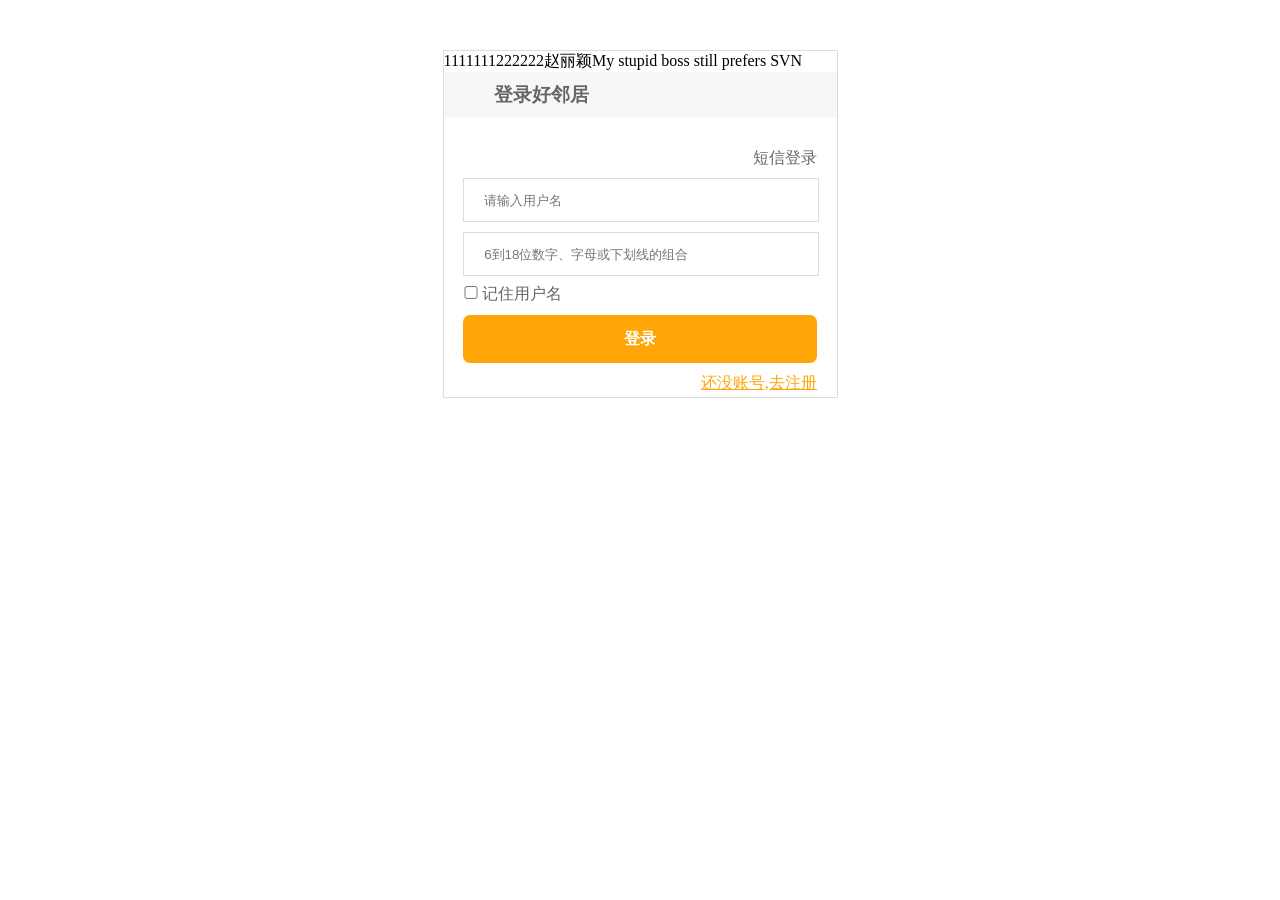
<file: detail.html>
<!DOCTYPE html>
<html lang="en">
<head>
<meta charset="UTF-8">
<meta name="format-detection" content="telephone=no,email=no">
<link rel="stylesheet" type="text/css" href="css/reset.css">
<link rel="stylesheet" type="text/css" href="css/main.css">
<title>商品详情页</title>
</head>
<body id="product_details" class="wrapper">
    <div id="header">
        <div id="home"><a>好邻居</a></div>
        <div id="my"><a></a></div>
    </div> 
    <div id="main">
        <div id="section1">
            <div id="slideBox" class="slideBox">
                <div class="bd">
                  <ul>
                    <!--<li>
                        <a class="pic" id="pic" href="#"><img src="images/product1.png"/></a>
                    </li>
                    <li>
                        <a class="pic" href="#"><img src="images/product2.png"/></a>
                    </li>
                    <li>
                        <a class="pic" href="#"><img src="images/product3.png"/></a>
                    </li>-->
                  </ul>
                </div>
                <div class="hd">
                  <ul></ul>
                </div>
            </div>
            <div class="shopping_box">
                <h2>果仁巧克力酱霜糖蛋糕 超美味果酱夹心蛋糕大减价超值选购/欢迎选购</h2>
                <div class="shopping_box_bottom">
                    <div class="unit_price">￥<span>32.00</span></div>
                    <div class="number" id="leftNum">剩余数量：<span>102</span></div>
                </div>
            </div>
        </div>
        <div id="section2">
            <div class="pro_content clearfix">
                <div class="purchase_numtxt fl">购买数量</div>
                <div class="purchase_num_box fr">
                    <div class="minus_icon js_minus"></div>
                    <div class="number_edit js_num">1</div>
                    <div class="add_icon js_add"></div>
                </div>
            </div>
        </div>
        <div id="section3">
            <div id="graphic_details">
                <h2>图文详情</h2>
                <div id="graphic_content">
                    自己编辑的内容
                </div>
            </div>
        </div>
    </div>
    <div id="floatbar_bottom">
        <div id="floatbar_bottom_cart">
            <a></a>
            <div class="car_trolley dsn"></div>
        </div>
        <div id="join_car">加入购物车</div>
        <div id="buy_now"><a>立即购买</a></div>
    </div>
    <!--+-数量弹框-->
    <div class="pop_wrapper dsn" id="add_minus_Pop">
        <div class="pop_con">
            <h2>请输入数量</h2>
            <div class="number_box">
                <div class="number_minus js_minus"></div>
                <input type="number" id="number_input" class="po_num">
                <div class="number_add js_add"></div>
            </div>
            <div class="pop_btn" id="number_Btn">
                <div class="pop_remove_btn">取消</div>
                <div class="pop_sure_btn">确定</div>
            </div>
        </div>
    </div>
    <div class="pop_wrapper dsn" id="hasAdd">
        <div class="pop_con">
            <h2>已成功加入购物车!</h2>
        </div>
    </div>
    <script src="js/libs/zepto.js"></script>
    <script src="js/libs/flexible.js"></script>
	<script src="js/libs/Touch.1.1.js"></script>
	<script src="js/detail正式.js"></script>
	<!--<script src="js/detail自写.js"></script>-->
    <script>
//      Touch({ 
//	        slideCell:"#slideBox",
//	        titCell:".hd ul", //开启自动分页 autoPage:true ，此时设置 titCell 为导航元素包裹层
//	        mainCell:".bd ul", 
//	        effect:"left", 
//	        autoPage:true,//自动分页
//	        autoPlay:true, //自动播放
//      });
    </script>
</body>
</html>
</file>
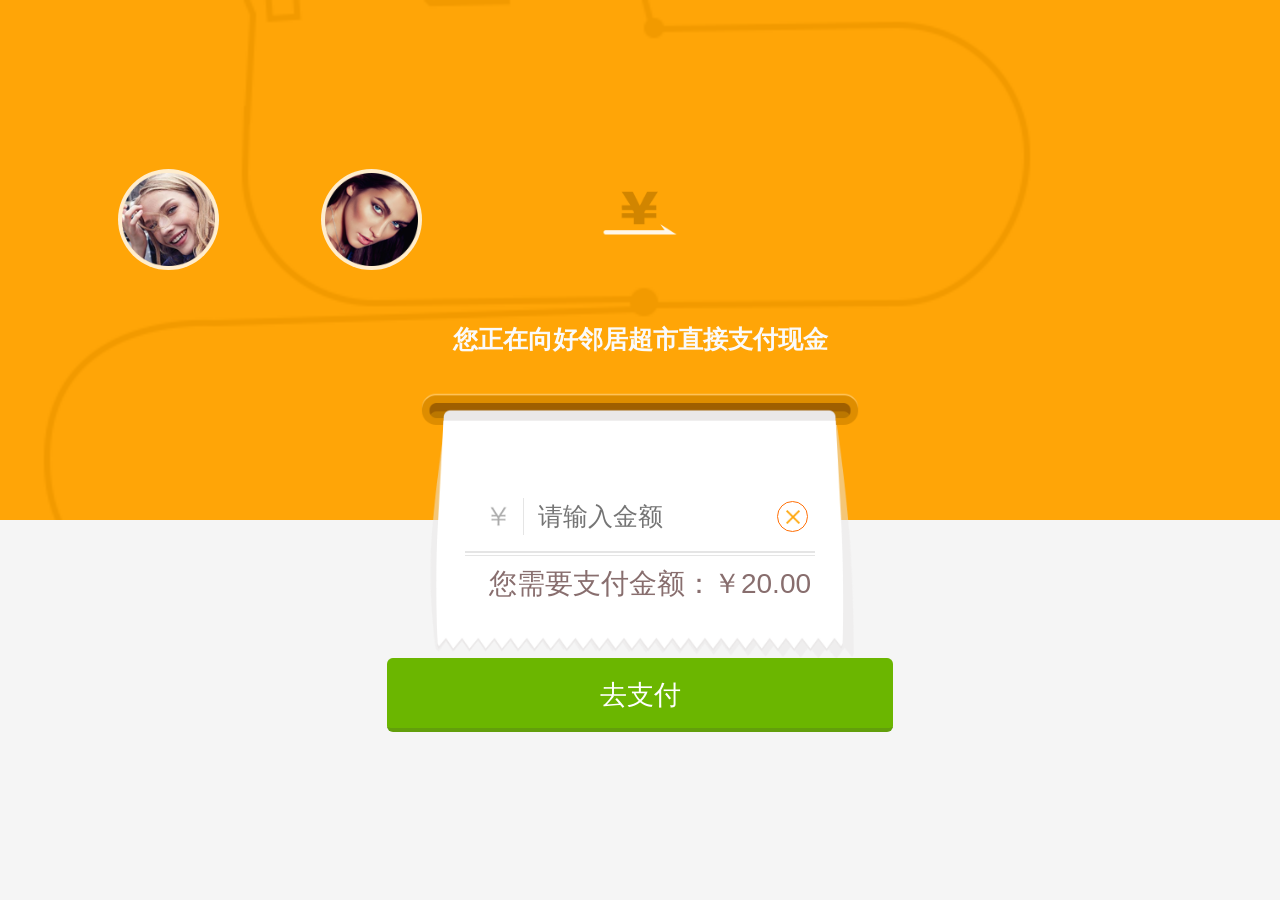
<file: faceToFace.html>
<!DOCTYPE html>
<html>
<head>
    <meta charset="UTF-8">
    <title>面对面支付</title>
    <meta name="format-detection" content="telephone=no,email=no">
    <link rel="stylesheet" type="text/css" href="css/reset.css">
    <link rel="stylesheet" type="text/css" href="css/main.css">
    <script type="text/javascript" src="js/libs/flexible.js"></script>
</head>
<body id="facetoface" class="wrapper">
    <div id="main">
        <div id="main_top">
            <ul class="clearfix">
                <li class="customer_img"><img src="images/menber_img.png"></li>
                <li class="merchants_img"><img src="images/person_img2.png"></li>
            </ul>
            <h2>您正在向<span>好邻居超市</span>直接支付现金</h2>

            <div id="pay_box">
                <div id="input_box">
                    <div class="input_box_left"></div>
                    <input type="number" id="pay_value" placeholder="请输入金额"/>
                    <div id="icon_del"></div>
                </div>
                <p id="pay-box" style="">
                	您需要支付金额：￥<span id="need_pay">20.00</span></p>
            </div>
              <div class="btn_box" id="face_pay"><a>去支付</a></div>
        </div>
      
    </div>
    <script src="js/libs/zepto.js"></script>
    <script src="js/faceToFace正式版.js"></script>
    <!--<script src="js/faceToFace自写版.js"></script>-->
</body>
</html>
</file>
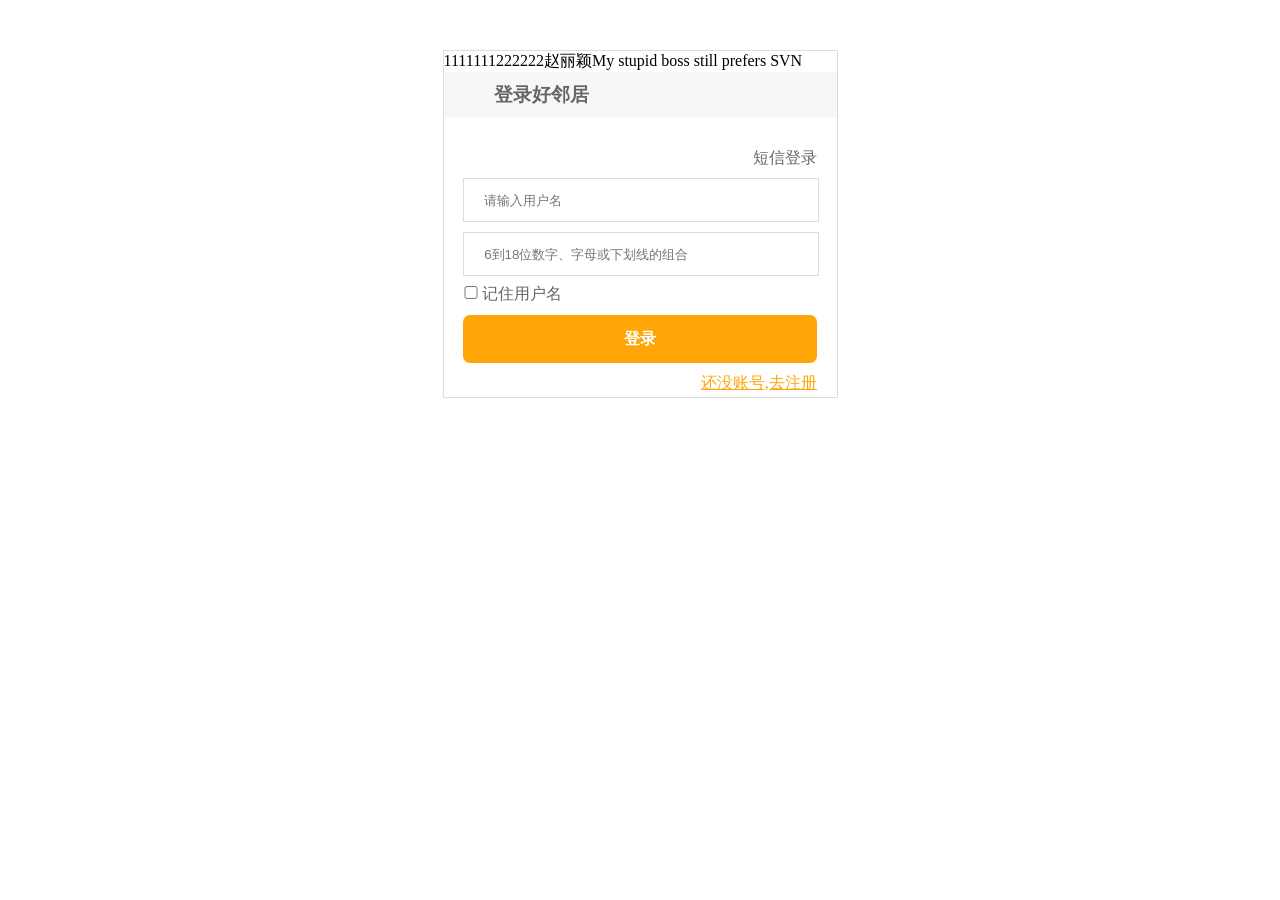
<file: home.html>
﻿<!DOCTYPE html>
<html lang="en">
<head>
<meta charset="UTF-8">
<meta name="format-detection" content="telephone=no,email=no">
<link rel="stylesheet" type="text/css" href="css/reset.css">
<link rel="stylesheet" type="text/css" href="css/main.css">
<title>首页赵丽颖李易峰</title>
<script type="text/javascript" src="http://apps.bdimg.com/libs/jquery/2.1.4/jquery.min.js"></script>
<script type="text/javascript" src="js/libs/flexible.js"></script>
<script type="text/javascript" src="js/libs/Touch.1.1.js"></script>

</head>
<body id="index" class="wrapper">
    <div id="header">
        <div id="home"><a href="index.html">好邻居</a></div>
        <div id="my"><a></a></div>
    </div> 
    <div id="main">
        <div id="section1">
            <div id="slideBox" class="slideBox">
                <div class="bd">
                  <ul>
                    <li>
                        <a class="pic"><img src="images/img1.png" /></a>
                    </li>
                    <li>
                        <a class="pic"><img src="images/img1.png"/></a>
                    </li>
                    <li>
                        <a class="pic"><img src="images/img1.png"/></a>
                    </li>
                    <li>
                        <a class="pic"><img src="images/img1.png"/></a>
                    </li>
                  </ul>
                </div>
                <div class="hd">
                  <ul></ul>
                </div>
            </div>
            <ul id="main_nav">
                <li id="product_all"><a>全部商品</a></li>
                <li id="quick_order"><a>快速下单</a></li>
                <li id="coupons"><a>优惠券</a></li>
                <li id="my_order"><a>我的订单</a></li>
            </ul>
            <div id="main_privilege">
               <ul id="coupons_wrap" class="clearfix">
                    <li>
                        <div class="coupons_content">
                            <div class="coupons_l">
                                <div class="coupons_price">￥<span class="coupons_value">20</span></div>
                                <div class="coupons_title">优惠券</div>
                            </div>
                            <div class="tap_pay">
                                <a>点击领取</a>
                            </div>
                            <div class="circle_l"></div>
                            <div class="circle_r"></div>
                        </div>
                    </li>
                    <li>
                        <div class="coupons_content">
                            <div class="coupons_l">
                                <div class="coupons_price">￥<span class="coupons_value">20</span></div>
                                <div class="coupons_title">优惠券</div>
                            </div>
                            <div class="tap_pay">
                                <a>点击领取</a>
                            </div>
                            <div class="circle_l"></div>
                            <div class="circle_r"></div>
                        </div>
                    </li>
                </ul> 
                <div id="recommend">
                    <img src="images/recommend.png">
                    <div class="recom_wrap">
                        <div class="recom_inf">
                            <div class="recom_tilte">
                                <div class="recom_txt">现价</div>
                            </div>
                            <div class="recom_price">
                                <p>￥32.00</p>
                                <s>原价：42.00</s>
                            </div>
                        </div>
                    </div>
                    <a></a>
                </div>
            </div>
        </div>
        <div id="section2">
            <div id="main_category">
                <div id="category_title">
                    <div id="category_titletxt">分类1</div>
                    <div id="arrow_more"></div>
                </div>
                <ul id="product_list" class="clearfix">
                    <li>
                        <div class="product_box">
                            <a><img src="images/product1.png"></a>
                            <h2><a>雪顶巧克力慕斯冰</a></h2>
                            <div class="clearfix">
                                <div class="product_price fl">￥<span class="product_mpney">9.00</span></div>
                                <div class="product_car fr"></div>
                            </div>
                        </div>
                    </li>
                    <li>
                        <div class="product_box">
                            <a><img src="images/product2.png"></a>
                            <h2><a>雪顶巧克力慕斯冰</a></h2>
                            <div class="clearfix">
                                <div class="product_price fl">￥<span class="product_mpney">9.00</span></div>
                                <div class="product_car fr"></div>
                            </div>
                        </div>
                    </li>
                    <li>
                        <div class="product_box">
                            <a><img src="images/product3.png"></a>
                            <h2><a>雪顶巧克力慕斯冰</a></h2>
                            <div class="clearfix">
                                <div class="product_price fl">￥<span class="product_mpney">9.00</span></div>
                                <div class="product_car fr"></div>
                            </div>
                        </div>
                    </li>
                    <li>
                        <div class="product_box">
                            <a><img src="images/product4.png"></a>
                            <h2><a>雪顶巧克力慕斯冰</a></h2>
                            <div class="clearfix">
                                <div class="product_price fl">￥<span class="product_mpney">9.00</span></div>
                                <div class="product_car fr"></div>
                            </div>
                        </div>
                    </li>
                </ul>
            </div>
            <div id="btn_more">
                <a> 查看更多商品</a>
            </div>
        </div>
    </div>
    <div id="pop_car">
        <div class="car_trolley dsn"></div>
        <a></a>
    </div>
    <div class="pop_wrapper dsn" id="hasAdd">
        <div class="pop_con">
            <h2>已成功加入购物车!</h2>
        </div>
    </div>
    <script type="text/javascript">
        Touch({
        slideCell:"#slideBox",
        titCell:".hd ul", //开启自动分页 autoPage:true ，此时设置 titCell 为导航元素包裹层
        mainCell:".bd ul", 
        effect:"leftLoop", 
        autoPage:true,//自动分页
        autoPlay:true, //自动播放
        });
    </script>
    <script src="js/home自写.js"></script>
    <script src="js/common.js"></script>
</body>
</html>
</file>
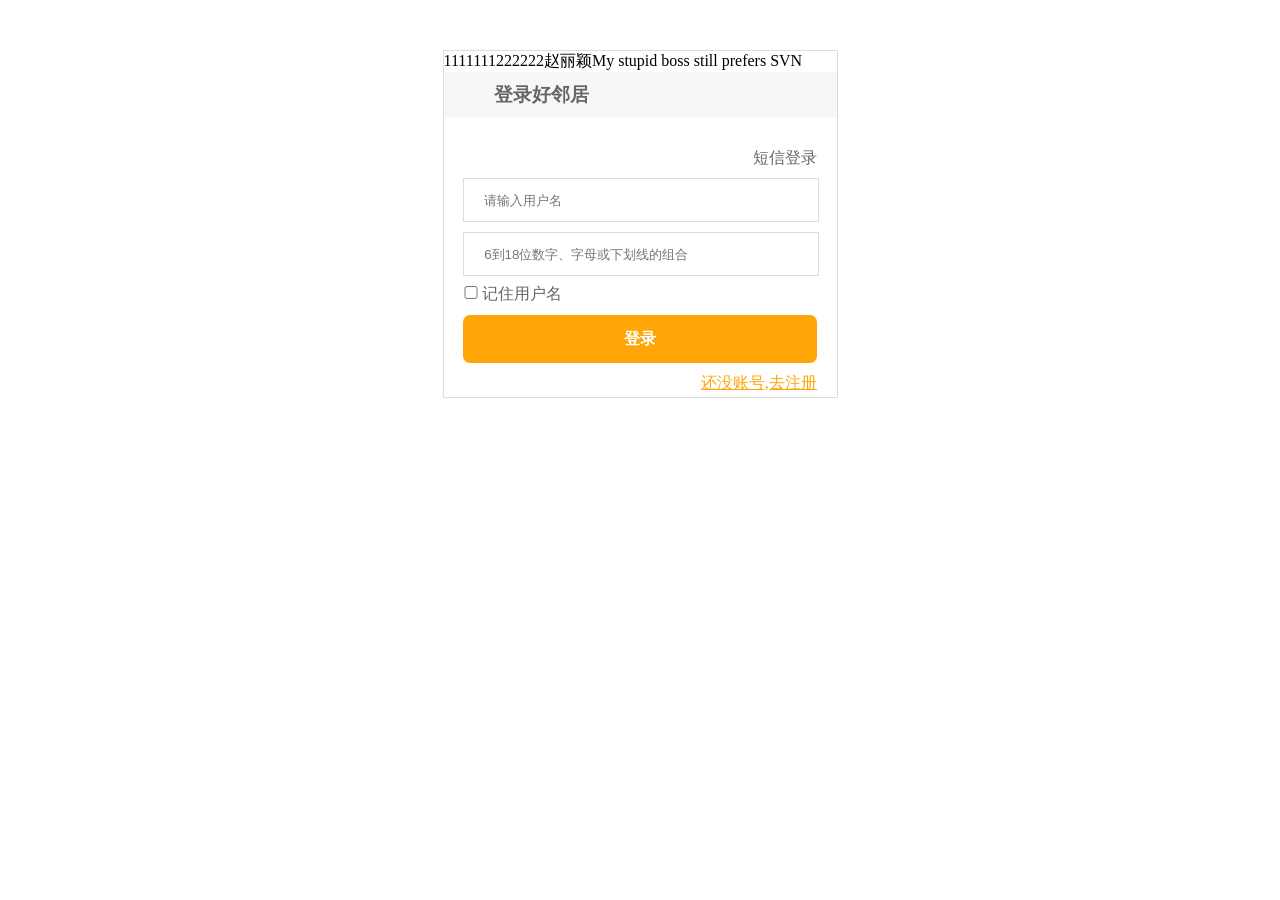
<file: login.html>
<!DOCTYPE html>
<html>
<head lang="en">
    <meta charset="UTF-8">
    <title></title>
    <link rel="stylesheet" type="text/css" href="css/main.css">
  <!--  <script src="js/libs/flexible.js"></script>-->
</head>
<body>
<div id="wrap" class="wrap">1111111222222赵丽颖My stupid boss still prefers SVN
    <h3 class="title">登录好邻居</h3>
    <div class="login-box">
        <p class="msg">短信登录</p>
        <p class="inp-box"><input id="user-name" class="inp" placeholder="请输入用户名"></p>
        <p class="inp-box"><input id="password" class="inp" type="password" placeholder="6到18位数字、字母或下划线的组合"></p>
        <p class="checkbox-box"><input id="checkbox" type="checkbox" class="checkbox">记住用户名</p>
        <p><input id="submit" readonly class="submit" value="登录"></p>
        <div class="login"><a style="color: #FFA507;margin-top: 10px;" id="register" class="fr" href="#">还没账号,去注册</a></div>
    </div>
</div>
<script src="js/libs/zepto.js"></script>
<script src="js/login自写.js"></script>
<!--<script src="js/login正式.js"></script>-->
</body>
</html>
</file>
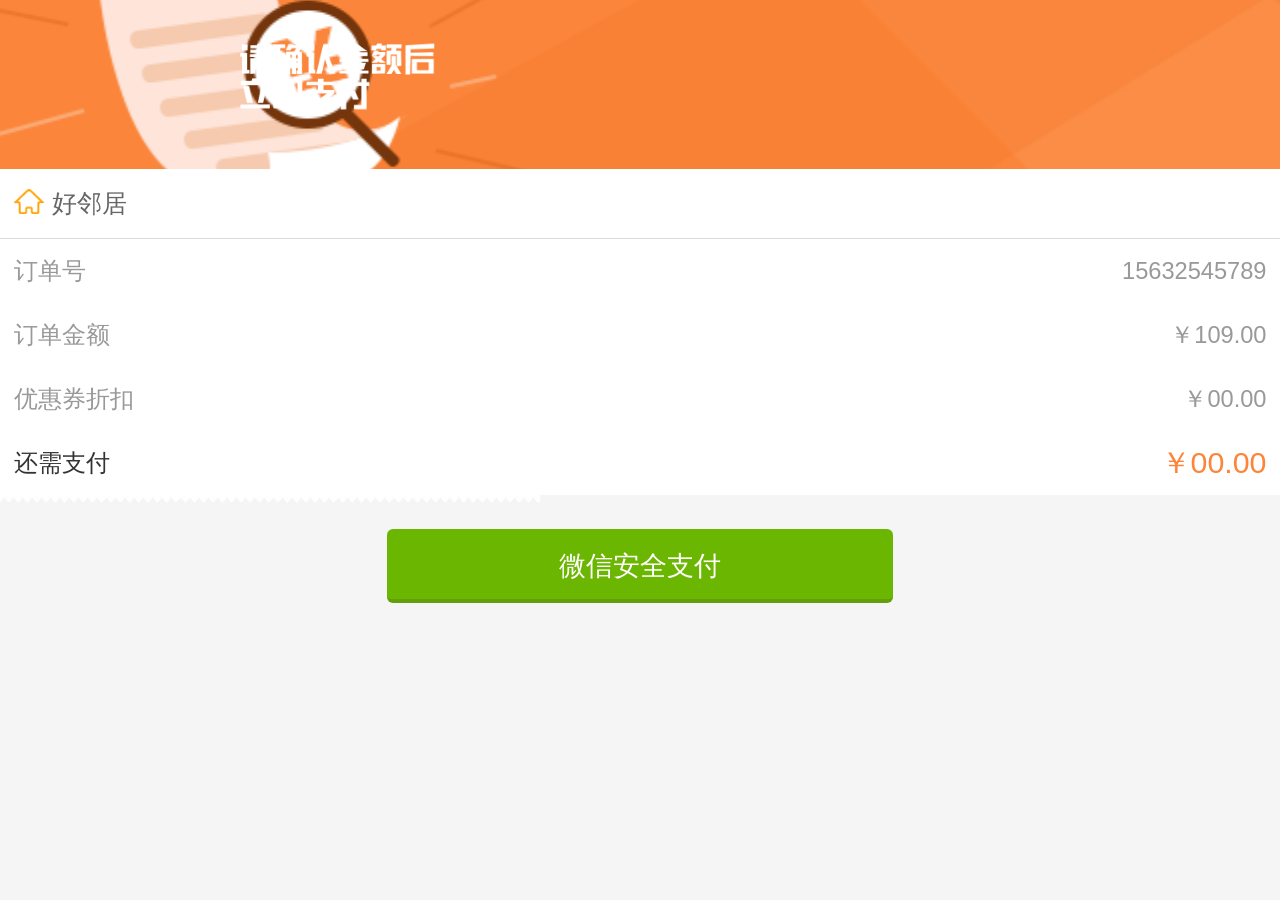
<file: payIndex.html>
<!DOCTYPE html>
<html lang="en">
<head>
<meta charset="UTF-8">
<meta name="format-detection" content="telephone=no,email=no">
<link rel="stylesheet" type="text/css" href="css/reset.css">
<link rel="stylesheet" type="text/css" href="css/main.css">
<title>支付页面</title>
<script type="text/javascript" src="js/libs/flexible.js"></script>
</head>
<body id="pay_index" class="wrapper">
	<div class="pay_banner">
		<div class="pay_bannertxt"></div>
	</div>
	<div id="main">
		<div id="order_inf">
			<div id="order_inf_header">
				<div id="home"><a href="#">好邻居</a></div>
			</div>
			<div class="container">
				<div class="container_left">订单号</div>
				<div class="container_right" id="id_order">15632545789</div>
			</div>
			<div class="container">
				<div class="container_left">订单金额</div>
				<div class="container_right">￥<span id="order_price">109.00</span></div>
			</div>
			<div class="container">
				<div class="container_left">优惠券折扣</div>
				<div class="container_right">￥<span id="order_coupons">00.00</span></div>
			</div>
			<div class="container fontcolor">
				<div class="container_left">还需支付</div>
				<div class="container_right">￥<span id="order_needpay">00.00</span></div>
			</div>
			<div class="bottom_line"></div>
		</div>
		<div class="btn_box" id="order_pay_btn">
			<a href="#">微信安全支付</a>
		</div>
	</div>
	<script src="js/libs/zepto.js"></script>
	<script src="js/payIndex正式版.js"></script>
	<!--<script src="js/payIndex自写版.js"></script>-->
	
</body>
</html>
</file>
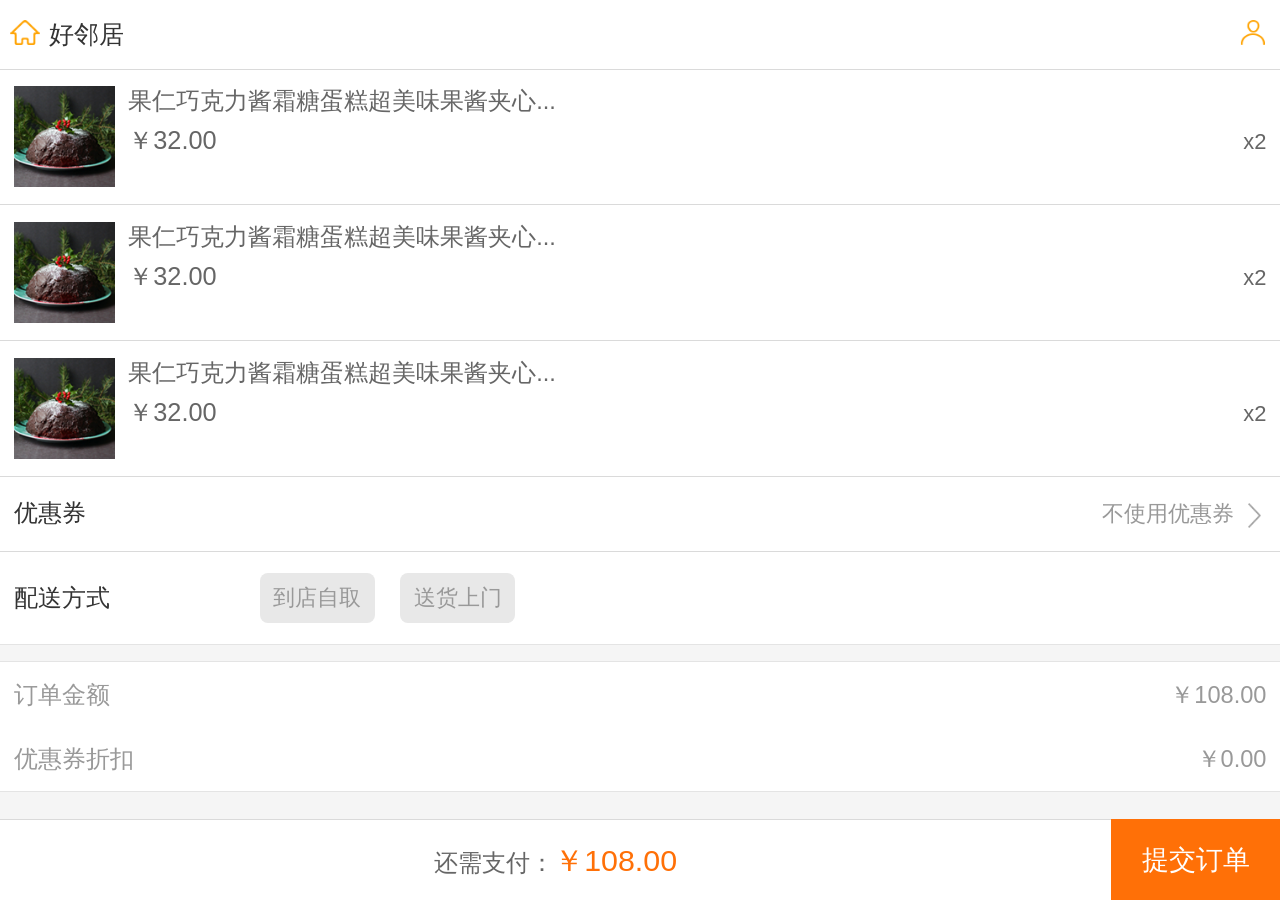
<file: playOrder.html>
<!DOCTYPE html>
<html lang="en">
<head>
<meta charset="UTF-8">
<meta name="format-detection" content="telephone=no,email=no">
<link rel="stylesheet" type="text/css" href="css/reset.css">
<link rel="stylesheet" type="text/css" href="css/main.css">
<title>确认订单</title>
<script type="text/javascript" src="flexible.js"></script>
</head>
<body id="sureorder" class="wrapper">
     <div id="header">
        <div id="home"><a href="#">好邻居</a></div>
        <div id="my"><a href="personalcenter.html"></a></div>
    </div> 
    <div id="main">
        <div id="section1">
            <ul id="good_list">
                <li>
                    <div class="shopping_img"><a href="productdetails.html"><img src="images/sure_img1.png"></a></div>
                    <div class="shopping_box">
                        <h2>果仁巧克力酱霜糖蛋糕超美味果酱夹心...</h2>
                        <div class="shopping_box_bottom">
                            <div class="unit_price">￥<span>32.00</span></div>
                            <div class="number">x<span>2</span></div>
                        </div>
                    </div>
                </li>
                <li>
                    <div class="shopping_img"><a href="productdetails.html"><img src="images/sure_img1.png"></a></div>
                    <div class="shopping_box">
                        <h2>果仁巧克力酱霜糖蛋糕超美味果酱夹心...</h2>
                        <div class="shopping_box_bottom">
                            <div class="unit_price">￥<span>32.00</span></div>
                            <div class="number">x<span>2</span></div>
                        </div>
                    </div>
                </li>
                <li>
                    <div class="shopping_img"><a href="productdetails.html"><img src="images/sure_img1.png"></a></div>
                    <div class="shopping_box">
                        <h2>果仁巧克力酱霜糖蛋糕超美味果酱夹心...</h2>
                        <div class="shopping_box_bottom">
                            <div class="unit_price">￥<span>32.00</span></div>
                            <div class="number">x<span>2</span></div>
                        </div>
                    </div>
                </li>
            </ul>
            <div class="container" id="good_coupons">
                <div class="container_left">优惠券</div>
                <div class="container_right">不使用优惠券</div>
                <div id="good_coupons_arrow"></div>
            </div>
            <div id="good_distribution" class="container">
                <div class="good_distrib_left container_left">配送方式</div>
                <ul class="container_right">
                    <li id="store_invite" class="">到店自取</li>
                    <li id="good_delivery" class="">送货上门</li>
                </ul>
            </div>
            <div id="write_address" class="container dsn">
                <div class="container_left">请输入送货地址</div>
                <div id="shipping_arrow"><a href="#"></a></div>
            </div>
            <div id="user_inf" class="container dsn"><!--链接微信输入地址，返回时获取值，#write_address隐藏-->
                <div class="container_left">配送至</div>
                <div class="container_right">
                    <div class="user_inf_con">
                        <div id="user_inf_name">龙战明</div>
                        <div id="user_inf_tel">170****8899</div>
                    </div>
                    <div class="user_inf_con">
                        广东省深圳市龙华新区民治街道特区1980文化创业园3期1栋A106
                    </div>
                </div>
                <div id="user_inf_arrow"><a href="selectaddress.html"></a></div>
            </div>
        </div>
        <div id="section3">
            <div class="ordinary_box">
                <div class="ordinary_box_l">订单金额</div>
                <div class="ordinary_box_r">￥<span id="pay_account">108.00</span></div>
            </div>
            <div class="ordinary_box">
                <div class="ordinary_box_l">优惠券折扣</div>
                <div class="ordinary_box_r">￥<span id="order_discount">0.00</span></div>
            </div>
        </div>
    </div>
    <div id="floatbar_bottom">
        <div id="floatbar_bottom_l">还需支付：<span>￥</span><span id="need_pay">108.00</span></div>
        <div id="submit_order"><a href="#">提交订单</a></div>
    </div>
    <div id="coupons_Pop" class="pop_wrapper dsn">
        <div class="pop_con">
            <ul class="coupons_list">
                <li class="select no_coupons">
                    <div class="icon_no_ok"></div>
                    <div class="coupons_list_messg">
                        <div class="coupons_messg_txt">不使用优惠券</div>
                    </div>
                </li>
                <!--<li>
                    <div class="icon_no_ok"></div>
                    <div class="coupons_list_messg">
                        <div class="coupons_messg_txt">
                            <span>2</span>元（满10元可用）</div>
                        <div class="coupons_messg_time">有效期至2015.09.31</div>
                    </div>
                </li>
                <li>
                    <div class="icon_no_ok"></div>
                    <div class="coupons_list_messg">
                        <div class="coupons_messg_txt"><span>5</span>元（满50元可用）</div>
                        <div class="coupons_messg_time">有效期至2015.09.31</div>
                    </div>
                </li>-->
            </ul>
            <div class="pop_btn" id="coupons_Btn">
                <div class="pop_remove_btn">取消</div>
                <div class="pop_sure_btn">确定</div>
            </div>
        </div>
    </div>
    <script src="js/libs/zepto.js"></script>
   <script src="js/playOrder正式详情跳订单.js"></script>
  <!--  <script src="js/playOrder自写详情跳订单.js"></script>-->
    <script src="js/common.js"></script>
</body>
</html>
</file>
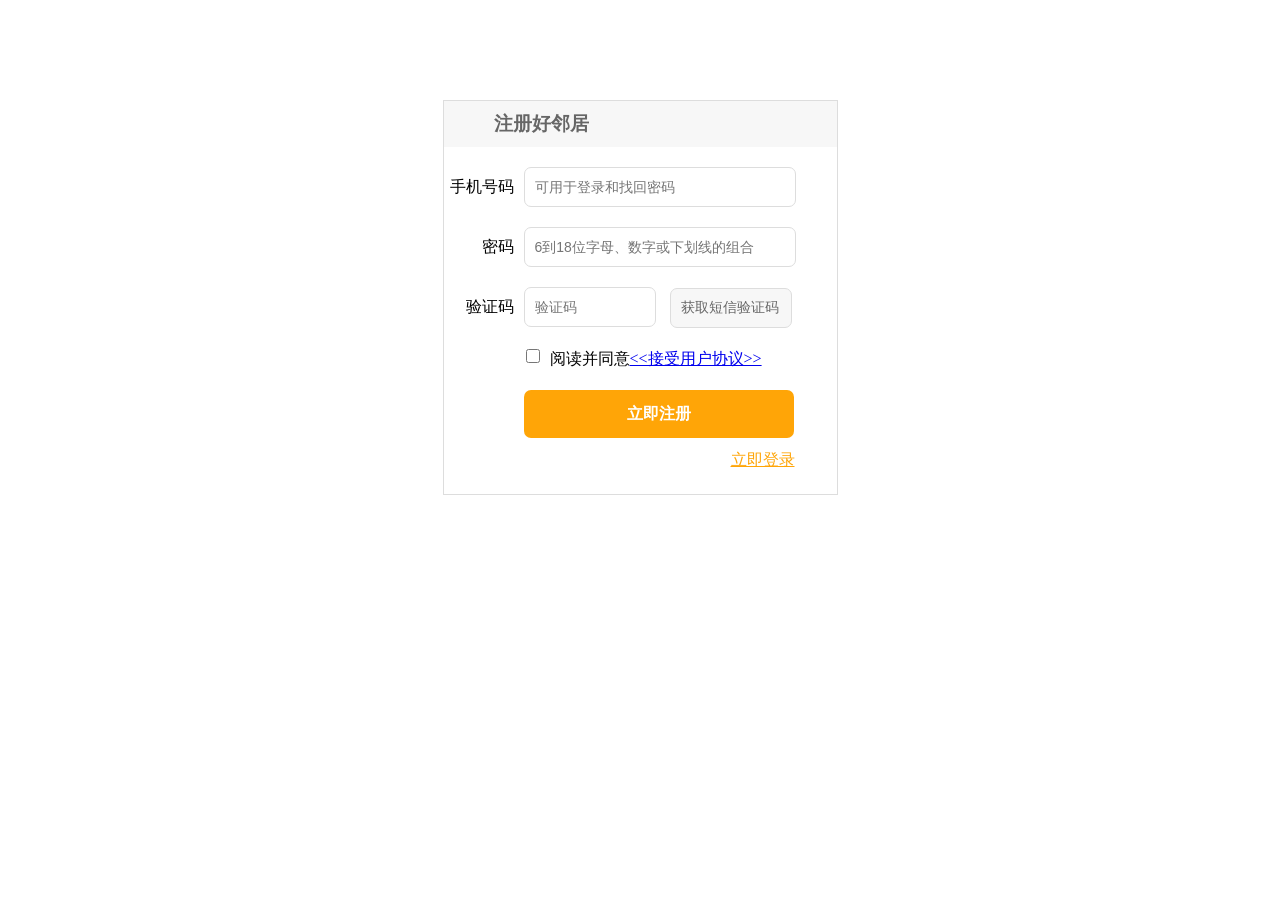
<file: register.html>
<!DOCTYPE html>
<html>
<head lang="en">
    <meta charset="UTF-8">
    <title>注册</title>
    <link rel="stylesheet" href="css/main.css">
</head>
<body ms-controller="root" class="ms-controller">
<div id="regWrap" class="wrap">
    <h3 class="title">注册好邻居</h3>
    <div class="tr"><span class="text">手机号码</span><input placeholder="可用于登录和找回密码" id="phone"></div>
    <div class="tr"><span class="text">密码</span><input placeholder="6到18位字母、数字或下划线的组合" id="password"></div>
    <div class="tr"><span class="text">验证码</span><input class="code" placeholder="验证码" id="code">
        <input class="codebtn" value="获取短信验证码">
    </div>
<div class="tr">
    <input class="checkbox" type="checkbox" id="checkbox"><span>阅读并同意<a href="#">&lt&lt接受用户协议&gt&gt</a></span>
</div>
<div><button class="submit" id="submit">立即注册</button></div>
<div class="login"><a class="fr" href="#" id="login">立即登录</a></div>
<script src="js/libs/zepto.js"></script>
<script src="js/register正式.js"></script>
<!--<script src="js/register自写.js"></script>-->
</div>
</body>
</html>
</file>
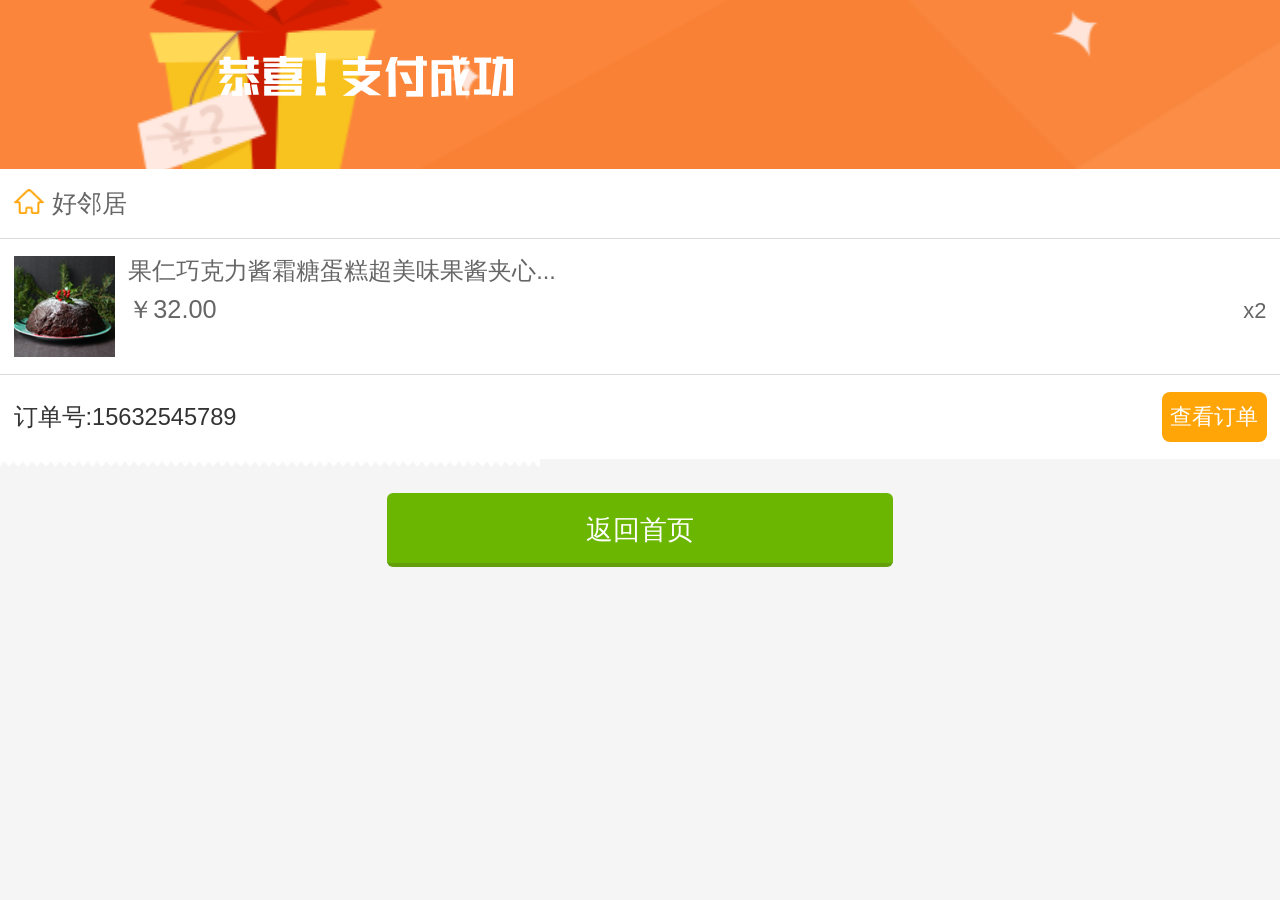
<file: result.html>
<!DOCTYPE html>
<html lang="en">
<head>
<meta charset="UTF-8">
<meta name="format-detection" content="telephone=no,email=no">
<link rel="stylesheet" type="text/css" href="css/reset.css">
<link rel="stylesheet" type="text/css" href="css/main.css">
<title>支付成功</title>
<script type="text/javascript" src="js/libs/flexible.js"></script>
</head>
<body id="pay_sucess" class="wrapper">
	<div class="pay_banner">
		<div class="pay_bannertxt"></div>
	</div>
	<div id="main">
		<div id="pay_order_inf">
			<div id="order_inf_header">
				<div id="home"><a href="index.html">好邻居</a></div>
			</div>
			<ul id="pay_order">
				<li>
					<div class="shopping_img"><a href="productdetails.html"><img src="images/sure_img1.png"></a></div>
                    <div class="shopping_box">
                        <h2>果仁巧克力酱霜糖蛋糕超美味果酱夹心...</h2>
                        <div class="shopping_box_bottom">
                            <div class="unit_price">￥<span>32.00</span></div>
                            <div class="number">x<span>2</span></div>
                        </div>
                    </div>
				</li>
			</ul>
			<div class="container">
				<div class="container_left">订单号:<span id="id_pay_order">15632545789</span></div>
				<div class="container_right">
					<div id="goto_order_btn"><a href="orderdetails.html">查看订单</a></div>
				</div>
			</div>
			<div class="bottom_line"></div>
		</div>
		<div class="btn_box" id="return_index">
			<a href="index.html">返回首页</a>
		</div>
	</div>
	<script src="js/libs/zepto.js"></script>
	<script src="js/result正式版.js"></script>
	<!--<script src="js/result自写版.js"></script>-->
</body>
</html>
</file>
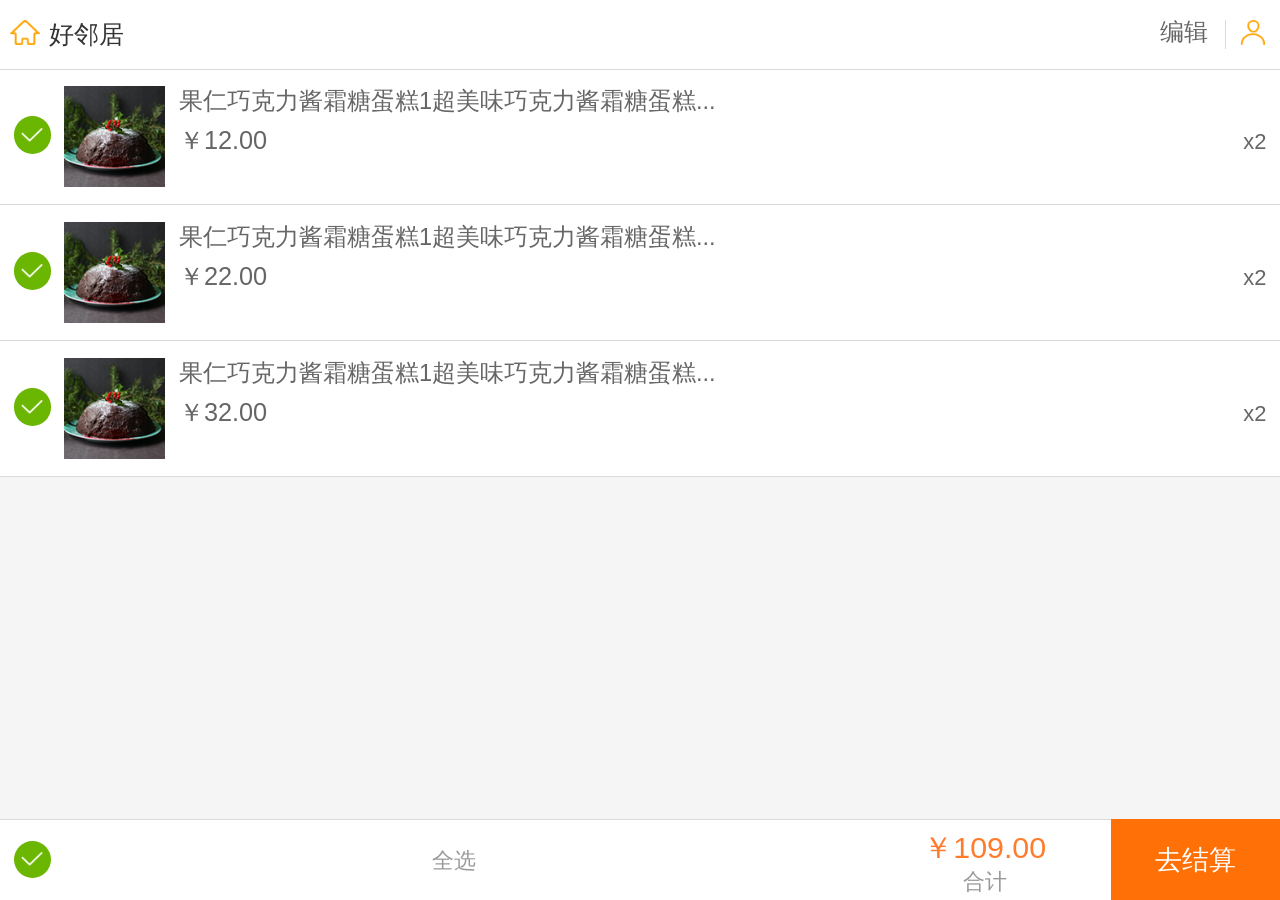
<file: shoppingCar.html>
<!DOCTYPE html>
<html lang="en">
<head>
    <meta charset="UTF-8">
    <title>购物车11111111</title>
    <meta name="format-detection" content="telephone=no,email=no">
    <link rel="stylesheet" type="text/css" href="css/reset.css">
    <link rel="stylesheet" type="text/css" href="css/main.css">
    <script type="text/javascript" src="flexible.js"></script>    <!--引入，放在前面 手机端页面需引入  先加载-->
</head>
<body class="wrapper">
<div id="header">
    <div id="home"><a href="#">好邻居</a></div>
    <div class="car_theme" id="car_edit">编辑</div>
    <div id="my"><a href="personalcenter.html"></a></div>
</div>
<div id="shoppingcar">
    <div id="main">
        <ul id="shopping_list">
            <li class="select">
                <div class="no_select select_ok"></div>
                <div class="shopping_img"><a href="productdetails.html"><img src="images/goods1.png"></a></div>
                <div class="shopping_box">
                    <h2>果仁巧克力酱霜糖蛋糕1超美味巧克力酱霜糖蛋糕...</h2>

                    <div class="shopping_box_bottom">
                        <div class="unit_price">￥<span>12.00</span></div>
                        <div class="number">x<span>2</span></div>
                        <!--编辑状态加减框-->
                        <div class="number_content dsn">
                            <div class="minus_icon js_minus"></div>
                            <div class="number_edit">0</div>
                            <div class="add_icon js_add"></div>
                        </div>
                    </div>
                </div>
            </li>
          <li class="select"> <div class="no_select select_ok"></div> <div class="shopping_img"><a href="productdetails.html"><img src="images/goods1.png"></a></div> <div class="shopping_box"> <h2>果仁巧克力酱霜糖蛋糕1超美味巧克力酱霜糖蛋糕...</h2> <div class="shopping_box_bottom"> <div class="unit_price">￥<span>22.00</span></div> <div class="number">x<span>2</span></div> <!--编辑状态加减框 --><div class="number_content dsn"> <div class="minus_icon js_minus"></div> <div class="number_edit">0</div> <div class="add_icon js_add"></div> </div> </div> </div> </li>
            <li class="select">
                <div class="no_select select_ok"></div>
                <div class="shopping_img"><a href="productdetails.html"><img src="images/goods1.png"></a></div>
                <div class="shopping_box">
                    <h2>果仁巧克力酱霜糖蛋糕1超美味巧克力酱霜糖蛋糕...</h2>

                    <div class="shopping_box_bottom">
                        <div class="unit_price">￥<span>32.00</span></div>
                        <div class="number">x<span>2</span></div>
                        <!--编辑状态加减框-->
                        <div class="number_content dsn">
                            <div class="minus_icon js_minus"></div>
                            <div class="number_edit">0</div>
                            <div class="add_icon js_add"></div>
                        </div>
                    </div>
                </div>
            </li>
        </ul>
    </div>
    <div id="floatbar_bottom">
        <div id="select_all" class="select">
            <div class="select_all no_select select_ok"></div>
            <div class="select_all_txt">全选</div>
        </div>
        <div id="total_box">
            <div>￥<span id="pay_account">109.00</span></div>
            <div id="total_txt">合计</div>
        </div>
        <div id="account_btn"><a href="#">去结算</a></div>
        <div id="delete_btn" class="dsn">删除</div>
    </div>
    <!--+-数量弹框-->
    <div class="pop_wrapper dsn" id="add_minus_Pop">
        <div class="pop_con">
            <h2>请输入数量</h2>

            <div class="number_box">
                <div class="number_minus js_minus"></div>
                <input type="number" id="number_input" value="0">

                <div class="number_add js_add"></div>
            </div>
            <div class="pop_btn" id="number_Btn">
                <div class="pop_remove_btn">取消</div>
                <div class="pop_sure_btn">确定</div>
            </div>
        </div>
    </div>
    <div class="pop_wrapper dsn" id="sure_Del">
        <div class="pop_con">
            <h2>确定删除这<span></span>件商品吗？</h2>

            <div class="pop_btn" id="sure_Del_btn">
                <div class="pop_remove_btn">考虑一下</div>
                <div class="pop_sure_btn">确定</div>
            </div>
        </div>
    </div>
    <div class="pop_wrapper dsn" id="none_Select">
        <div class="pop_con">
            <h2>您还没有选择商品哦！</h2>
        </div>
    </div>
</div>
<!--购物车为空-->
<div id="empty_cart" class="dsn">
    <div id="empty">购物车空空如也T.T</div>
    <div class="btn_box" id="goto_shop"><a href="index.html">去逛逛</a></div>
</div>
<script src="js/libs/zepto.js"></script>
<script src="js/libs/store.js"></script>     <!--  有浏览器不能兼容识别localStorage  适用于低版本引入-->
<script src="js/shoppingCar正式版.js"></script>
<!--<script src="js/shoppingCar自写.js"></script>-->
<script src="js/common.js"></script>               <!-- 引入公用文件夹common-->
</body>
</html>
</file>
<file: css/main.css>
.wrapper {
    background: #f5f5f5;
}

#header, #main_nav, .coupons_content, #category_title, #list_nav li, .purchase_num_box, #floatbar_bottom, #good_list li, .container, .ordinary_box, .coupons_list li, .pop_btn, .number_box, #order_inf_header, #shopping_list li, #pop_classify ul li, #pay_order li, #order_nav, .nopay_orderlist li, .haspay_orderlist li, #shopping_list li, .shopping_box_bottom, .number_content, #select_all, #recipient_inf .user_inf, #sucess_order li, #all_coupons_list li .coupons_list_top, #all_coupons_list li .couponslist_bottom, .couponslist_left, #all_mycoupons_list li .coupons_list_top, #all_mycoupons_list li .couponslist_bottom, #good_distribution .container_right, #user_inf .user_inf_con, .classify_main, #classify_list li, #input_box {
    display: -webkit-box;
    display: -moz-box;
}

#home, .coupons_l, #category_titletxt, .list_navtxt, .container_left, .ordinary_box_l, #select_all, #floatbar_bottom_l, .coupons_list_messg, .pop_sure_btn, .number_box input, .input_left2, #pop_classify ul li .text, #order_nav li, .shopping_box, .unit_price, .number_edit, .select_all_txt, #recipient_inf .user_inf .address_name, .couponslist_left, .coupons_time, #all_coupons_list .coupons_value, #all_mycoupons_list .coupons_value, #floatbar_bottom_cart, #classify_list, #input_box input {
    -webkit-box-flex: 1;
    -moz-box-flex: 1;
}

#user_inf .container_left {
    padding-right: 0.4rem;
}

#recipient_inf .user_inf .address_tel, #user_inf .container_right {
    -webkit-box-flex: 4;
    -moz-box-flex: 4;
}

.coupons_describ, #good_distribution .container_right {
    -webkit-box-flex: 5;
    -moz-box-flex: 5;
}

#home a, #my a, #product_all a, #quick_order a, #coupons a, #my_order a, .tap_pay a, .btn_box a, #buy_now a, #submit_order a, #user_inf_arrow a, #order_pay_btn a, #account_btn a, #floatbar_bottom_cart a, #return_index a, #goto_order_btn a, #goto_pay a, #tohome_arrow a, #buy_again_btn a, #goto_regist a, #good_coupons_arrow a, #pop_car a, #shipping_arrow a, #goto_pay_btn a, #face_pay a {
    display: block;
}

#home a, #my a, #product_all a, #quick_order a, #coupons a, #my_order a, #floatbar_bottom_cart a, .tap_pay a, #user_inf_arrow a, .btn_box a, #buy_now a, #submit_order a, #account_btn a, #order_pay_btn a, #return_index a, #goto_order_btn a, #goto_pay a, #tohome_arrow a, #buy_again_btn a, #goto_regist a, #good_coupons_arrow a, #shipping_arrow a, #goto_pay_btn a, #face_pay a {
    width: 100%;
    height: 100%;
}

#section1, #section2, #list_nav, #section3 {
    background: #fff;
}

#section2, #section3 {
    border-top: 1px solid #e4e4e4;
    margin-top: 0.2rem;
}

#category_title {
    padding: 0.24rem 0.16rem;
}

.dsn {
    display: none;
}

#good_coupons, #order_inf_header, #shopping_list, #pay_order, #order_nav, #good_list li, #no_pay_con li, #has_pay_con li, #recipient_inf, #order_details #used_coupons, #order_details #used_distribution, #order_details #discount_coupons, #order_details #actual_pay, #sucess_order li {
    border-bottom: 1px solid #dadada;
}

#write_address, #user_inf, #shopping_list li, #floatbar_bottom_cart, #recipient_inf, #order_details #used_coupons, #order_details #used_distribution, #order_details #order_money, #order_details #actual_pay {
    border-top: 1px solid #dadada;
}

#product_details #main, #sureorder #main, #shoppingcar #main, #order_details #main {
    margin-bottom: 1rem;
    overflow: auto;
}

#section3, #shopping_list, #order_details #actual_pay {
    margin-bottom: 1.2rem;
}

/*新增*/
.shopping_box {
    padding-left: 0.16rem;
}

.shopping_box_bottom {
    padding-top: 0.06rem;
}

.unit_price, .shopping_box h2, .number, .number_edit {
    color: #666;
}

.unit_price {
    font-size: 0.3rem;
    line-height: 0.44rem;
}

.shopping_box h2 {
    font-size: 0.28rem;
    line-height: 0.36rem;
}

.number, .number_edit {
    font-size: 0.26rem;
    line-height: 0.36rem;
}

.number {
    padding-top: 0.06rem;
}

.number_edit {
    padding: 0 0.3rem;
    line-height: 0.44rem;
}

/*字体*/
.tap_pay, .recom_price s, .product_box, .product_box h2 a, #list_nav li, #goto_order_btn a {
    font-size: 0.26rem;
}

/*首页index start*/
#header {
    background: #fff;
    font-size: 0.3rem;
    line-height: 0.34rem;
    color: #333;
    border-bottom: 1px solid #dadada;
    padding: 0.24rem 0.12rem;
    width: 100%;
    position: fixed;
    top: 0;
    left: 0;
    z-index: 13;
}

#index #main, #product_details #main, #shoppingcar #main, #getcoupons #main, #sureorder #main, #mycoupons_list #main {
    margin-top: 0.82rem;
}

#home {
    background: url("../images/icon-home.png") no-repeat;
    background-size: 0.36rem 0.3rem;
    text-align: left;
    text-indent: 0.46rem;
}

#home a {
    color: #333;
    width: 300px;
}

#my {
    width: 0.3rem;
    height: 0.3rem;
    background: url("../images/icon-user.png") no-repeat;
    background-size: 100% auto;
    margin-right: 0.06rem;
}

/*轮播图*/
#section1, #section3 {
    border-bottom: 1px solid #e4e4e4;
}

.slideBox {
    position: relative;
    overflow: hidden;
    margin: 0px auto;
    width: 100%;
    /* 设置焦点图最大宽度 */
}

.slideBox .hd {
    position: absolute;
    height: 0.28rem;
    line-height: 0.28rem;
    bottom: 0.08rem;
    left: 50%;
    margin-left: -0.2rem;
    z-index: 1;
}

.slideBox .hd li {
    display: inline-block;
    width: 0.08rem;
    height: 0.08rem;
    -webkit-border-radius: 5px;
    -moz-border-radius: 5px;
    border-radius: 100%;
    background: #fff;
    text-indent: -9999px;
    overflow: hidden;
    margin: 0 0.06rem;
}

/*当前页分页高亮*/
.slideBox .hd li.on {
    background: #ff9000;
}

.slideBox .bd {
    position: relative;
    z-index: 0;
}

.slideBox .bd li {
    position: relative;
    text-align: center;
}

.slideBox .bd li img {
    background: url() center center no-repeat;
    vertical-align: top;
    width: 100%;
    /* 图片宽度100%，达到自适应效果 */
}

.slideBox .bd li a {
    -webkit-tap-highlight-color: rgba(0, 0, 0, 0);
}

/* 去掉链接触摸高亮 */
.slideBox .bd li .tit {
    display: block;
    width: 100%;
    position: absolute;
    bottom: 0;
    text-indent: 10px;
    height: 28px;
    line-height: 28px;
    background: url(images/focusBg.png) repeat-x;
    color: #fff;
    text-align: left;
}

/*设置轮播图的大小*/
#slideBox {
    width: 100%;
    height: 2.4rem;
    position: relative;
}

#slideBox img {
    width: 100%;
    height: 2.4rem;
    background: 100% auto;
}

/*首页主导航*/
#main_nav {
    text-align: center;
    padding: 0.24rem 0;
    border-bottom: 1px solid #dadada;
}

#main_nav li {
    -webkit-box-flex: 1;
    -moz-box-flex: 1;
    -webkit-box-pack: center;
    -webkit-box-orient: vertical;
    vertical-align: middle;
    font-size: 0.24rem;
    line-height: 0.3rem;
    color: #555;
}

#main_nav li a {
    color: #555;
}

#product_all a {
    background: url("../images/icon-all.png") center top no-repeat;
}

#quick_order a {
    background: url("../images/icon-now.png") center top no-repeat;
}

#coupons a {
    background: url("../images/icon-quan.png") center top no-repeat;
}

#my_order a {
    background: url("../images/icon-order.png") center top no-repeat;
}

#product_all a, #quick_order a, #coupons a, #my_order a {
    padding-top: 0.88rem;
    background-size: 0.8rem 0.8rem;
}

/*优惠框*/
#main_privilege {
    padding: 0.18rem 0.05rem 0.14rem 0.05rem;
}

#coupons_wrap {
    padding-bottom: 0.14rem;
}

#coupons_wrap li {
    float: left;
    width: 50%;
    color: #fff;
    padding: 0 0.05rem;
}

.coupons_l {
    padding-bottom: 0.1rem;
}

.coupons_content {
    position: relative;
    padding: 0 0.6rem 0 0.26rem;
    background: #ffa507;
}

.coupons_price {
    padding-top: 0.12rem;
    font-size: 0.4rem;
    line-height: 0.76rem;
}

.coupons_value {
    font-size: 0.76rem;
}

.coupons_title {
    width: 1.5rem;
    background: #fb8e00;
    border-radius: 0.2rem;
    padding: 0.08rem 0.12rem;
    margin-bottom: 0.12rem;
    font-size: 0.24rem;
    color: #f5f5f5;
    line-height: 0.26rem;
    text-align: center;
}

.tap_pay {
    background: url("../images/c-line.png") repeat-y;
    background-size: 0.08rem auto;
    color: #fff;
    line-height: 0.3rem;
    padding-top: 0.24rem;
    padding-left: 0.32rem;
    width: 0.26rem;
    word-break: break-all;
}

.tap_pay a {
    color: #fff;
}

.circle_l {
    width: 0.08rem;
    height: 0.26rem;
    background: url("../images/circlel.png") no-repeat;
    background-size: 100% auto;
    position: absolute;
    top: 50%;
    margin-top: -0.13rem;
    left: 0;
}

.circle_r {
    width: 0.08rem;
    height: 0.26rem;
    background: url("../images/circler.png") no-repeat;
    background-size: 100% auto;
    position: absolute;
    top: 50%;
    margin-top: -0.13rem;
    right: 0;
}

#recommend {
    position: relative;
    padding: 0 0.05rem;
    text-align: center;
}

#recommend img {
    width: 6.2rem;
    height: 3.6rem;
    background-size: 100% auto;
}

.recom_wrap {
    position: absolute;
    top: 1.6rem;
    left: 50%;
    margin-left: -1.67rem;
    width: 3.34rem;
    background: transparent;
    border: 2px solid #fff;
    padding: 0.04rem;
}

.recom_inf {
    background: rgba(255, 255, 255, 0.9);
    padding: 0.12rem;
}

.recom_tilte {
    width: 100%;
    height: 1px;
    background: #ff3c00;
    margin-top: 0.2rem;
}

.recom_txt {
    padding: 0.1rem 0.2rem;
    background: #ff3c00;
    border-radius: 6px;
    font-size: 0.18rem;
    line-height: 0.2rem;
    color: #fff;
    position: absolute;
    top: 0.2rem;
    left: 50%;
    margin-left: -0.36rem;
}

.recom_price {
    padding: 0.3rem 0.4rem 0 0.4rem;
    text-align: center;
}

.recom_price p {
    font-size: 0.46rem;
    line-height: 0.56rem;
    font-weight: bold;
    color: #ff3c00;
}

.recom_price s {
    line-height: 0.3rem;
    color: #666;
}

#recommend a {
    width: 100%;
    height: 100%;
    position: absolute;
    top: 0;
    left: 0;
}

/*section2 分类*/
#category_title {
    border-bottom: 1px solid #e4e4e4;
}

#arrow_more, #good_coupons_arrow, #shipping_arrow, #area_arrow, #tohome_arrow {
    width: 0.16rem;
    height: 0.3rem;
    background: url("../images/icon-arrow.png") no-repeat;
    background-size: 100% auto;
    margin: 0.06rem 0.06rem 0 0.16rem;
}

/*分类列表*/
#product_list {
    width: 100%;
    background: url("../images/icon-line.png") repeat-y center;
    background-size: 1px 100%;
}

#product_list li {
    float: left;
    width: 50%;
    border-bottom: 1px solid #d8d8d8;
}

.product_box {
    position: relative;
    padding: 0.2rem;
    line-height: 0.5rem;
    color: #555;
    text-align: center;
}

.product_box h2 {
    text-align: left;
}

.product_box img {
    width: 2.8rem;
    height: 2.8rem;
    background-size: 100% auto;
}

.product_box h2 a {
    font-size: 0.26rem;
    color: #555;
}

.product_car {
    width: 0.5rem;
    height: 0.5rem;
    background: url("../images/icon-caryel.png");
    background-size: 100% auto;
}

.btn_box {
    width: 6rem;
    height: 0.88rem;
    background: #ffd615;
    border-radius: 6px;
    border-bottom: 4px solid #ebc200;
    margin: 0.4rem auto;
    font-size: 0.32rem;
    color: #401a00;
    line-height: 0.9rem;
    text-align: center;
}

.btn_box a {
    color: #401a00;
}

#btn_more {
    margin-top: 0.5rem;
    padding-bottom: 0.4rem;
    font-size: 0.3rem;
    color: #ccc;
    text-align: center;
}

#btn_more a {
    color: #bbb;
}

#index #main {
    padding-bottom: 0;
}

/*悬浮car*/
#pop_car {
    width: 0.88rem;
    height: 0.91rem;
    background: url("../images/icon-popcar.png") no-repeat center;
    background-size: 100% auto;
    position: fixed;
    bottom: 0.2rem;
    right: 1.2rem;
}

#pop_car a {
    width: 100%;
    height: 100%;
    position: absolute;
    top: 0;
    left: 0;
}

.car_trolley {
    position: absolute;
    top: -0.06rem;
    right: -0.02rem;
    width: 0.4rem;
    height: 0.4rem;
    background: url("../images/qipao.png") no-repeat center;
    background-size: 100% auto;
    font-size: 0.2rem;
    color: #fff;
    line-height: 0.38rem;
    text-align: center;
}

/*首页index end*/
/*商品列表goodslist start*/
#list_nav {
    width: 100%;
    background: #fff;
    position: fixed;
    top: 0.82rem;
    left: 0;
    z-index: 10;
}

#goods_list #main_category {
    margin-top: 1.58rem;
}

#goods_list #section2 {
    margin-top: 0;
    border-top: none;
}

#list_nav {
    padding: 0.24rem 0;
    text-align: center;
    border-bottom: 1px solid #dadada;
}

#list_nav li {
    line-height: 0.3rem;
    color: #666;
    text-align: center;
    padding: 0 0.3rem 0 0.4rem;
}

#sales_volume, #list_price {
    border-right: 1px solid #dadada;
}

#sales_volume, #list_price, #list_classify {
    float: left;
}

#list_classify {
    width: 2.4rem;
    text-align: right !important;
    padding: 0 0 0 0.35rem !important;
}

.list_r {
    margin-right: 0.2rem;
    padding: 0.04rem 0 0 0.1rem;
}

.sales_rise {
    width: 0.14rem;
    height: 0.08rem;
    background: url("../images/up_gray.png") no-repeat center;
    background-size: 100% auto;
    margin-bottom: 0.04rem;
}

.sales_down {
    width: 0.14rem;
    height: 0.08rem;
    background: url("../images/down_gray.png") no-repeat center;
    background-size: 100% auto;
}

.classify_drop {
    width: 0.12rem;
    height: 0.12rem;
    background: url("../images/left_gray.png") no-repeat center;
    background-size: 100% auto;
    margin-top: 0.1rem;
}

#pull_more {
    width: 3rem;
    margin: 0.3rem auto;
    padding-bottom: 0.3rem;
    font-size: 0.28rem;
    color: #b6b6b6;
    line-height: 0.5rem;
    text-align: center;
    background: url("../images/drop_more.png") no-repeat;
    background-size: 0.3rem 0.4rem;
}

/*orderlist下拉列表*/
#pop_classify {
    width: 100%;
    height: 100%;
    background: rgba(0, 0, 0, 0.7);
    position: fixed;
    top: 1.6rem;
    left: 0;
    z-index: 30;
}

#pop_classify ul {
    background: #fff;
}

#pop_classify ul li {
    padding: 0.22rem 0.16rem;
    border-top: 1px solid #f0f0f0;
}

#pop_classify ul li:first-child {
    border-top: none;
}

#pop_classify .text {
    font-size: 0.28rem;
    color: #666;
    line-height: 0.36rem;
}

/*列表选中状态*/
.icon_yes {
    width: 0.22rem;
    background: url("../images/icon-chooseyel.png") center no-repeat;
    background-size: 0.22rem 0.16rem;
    visibility: hidden;
}

/*商品列表orderlist end*/
/*商品详情页product_details start*/
/*商品详情页轮播图*/
#product_details #slideBox {
    height: 6.4rem;
}

#product_details #slideBox img {
    height: 6.4rem;
}

#product_details #point_toggle {
    top: 4rem;
}

#product_details .shopping_box {
    padding: 0.14rem 0.16rem;
}

.pro_content, #graphic_details {
    padding: 0.2rem 0.16rem;
}

.pro_content h2 {
    word-break: break-all;
}

#graphic_details, #graphic_details h2 {
    font-size: 0.28rem;
    color: #666;
    line-height: 0.36rem;
}

#section2 .pro_content {
    border-bottom: 1px solid #dadada;
}

.purchase_numtxt {
    width: 1.6rem;
}

#floatbar_bottom {
    position: fixed;
    left: 0;
    bottom: 0;
    width: 100%;
    height: 0.96rem;
    background: #fff;
    text-align: center;
    font-size: 0.28rem;
    line-height: 0.96rem;
    color: #666;
}

#floatbar_bottom_cart {
    width: 1.2rem;
    height: 0.96rem;
    border-top: 1px solid #dadada;
    background: url("../images/icon-car2.png") center no-repeat;
    background-size: 0.44rem 0.4rem;
    position: relative;
}

#floatbar_bottom_cart .car_trolley {
    top: 0.03rem;
    right: 0.1rem;
}

#join_car, #buy_now {
    font-size: 0.32rem;
    color: #fff;
    line-height: 0.96rem;
    text-align: center;
}

#join_car {
    width: 2.6rem;
    background: #ffa507;
    border-top: 1px solid #ffa507;
}

#buy_now {
    width: 2.6rem;
    background: #ff7007;
    border-top: 1px solid #ffa507;
}

#buy_now a, #submit_order a, #account_btn a, #goto_pay_btn a {
    color: #fff;
}

#product_details .purchase_numtxt {
    font-size: 0.28rem;
    line-height: 0.44rem;
}

#product_details .number {
    color: #999;
}

/*商品详情页product_details end*/
/*确认订单 sureorder start*/
#good_list li, #pay_order li, .nopay_orderlist li, .haspay_orderlist li, #sucess_order li {
    width: 100%;
    padding: 0.2rem 0.16rem;
}

#good_list li img, #pay_order li img, #sucess_order li img {
    width: 1.2rem;
    height: 1.2rem;
    background-size: 100% auto;
}

.container, #good_distribution {
    padding: 0.24rem 0.16rem;
}

.container_left, .good_distrib_left {
    font-size: 0.28rem;
    color: #333;
}

.container_left {
    line-height: 0.4rem;
}

.container_right {
    font-size: 0.26rem;
    color: #999;
    line-height: 0.4rem;
}

.good_distrib_left {
    line-height: 0.6rem;
}

#good_distribution .container_right li {
    margin-left: 0.3rem;
}

#good_distribution .container_right li:first-child {
    margin-left: 0;
}

#store_invite, #good_delivery {
    font-size: 0.26rem;
    line-height: 0.4rem;
    padding: 0.1rem 0.16rem;
    background: #e8e8e8;
    border-radius: 8px;
}

.ordinary_box {
    padding: 0.2rem 0.16rem 0.16rem 0.16rem;
}

.ordinary_box_l, .ordinary_box_r {
    font-size: 0.28rem;
    line-height: 0.4rem;
    color: #999;
}

#floatbar_bottom, #submit_order, #account_btn, #delete_btn {
    line-height: 0.96rem;
}

#submit_order, #account_btn, #delete_btn, #goto_pay_btn {
    width: 2rem;
    text-align: center;
}

#floatbar_bottom_l {
    font-size: 0.28rem;
    color: #666;
    border-top: 1px solid #dadada;
}

#floatbar_bottom_l span {
    color: #ff7007;
    font-size: 0.36rem;
    line-height: 0.96rem;
}

#submit_order, #account_btn, #delete_btn, #goto_pay_btn {
    font-size: 0.32rem;
    color: #fff;
    background: #ff7007;
    border-top: 1px solid #ff7007;
}

.user_inf_con {
    width: 4.3rem;
    padding-right: 0.1rem;
}

#user_inf_name, .address_name {
    background: url("../images/icon-ren.png") no-repeat;
    background-size: 0.3rem 0.3rem;
}

#user_inf_tel, .address_tel {
    background: url("../images/icon-tel.png") no-repeat;
    background-size: 0.3rem 0.3rem;
}

#user_inf_tel {
    margin-left: 0.2rem;
}

#user_inf_name, #user_inf_tel, .address_name, .address_tel {
    font-size: 0.26rem;
    color: #333;
    line-height: 0.3rem;
    padding-left: 0.4rem;
}

#user_inf_adress, .address_detail {
    font-size: 0.26rem;
    color: #999;
    line-height: 0.36rem;
    word-break: break-all;
    padding-top: 0.12rem;
}

#user_inf_arrow {
    width: 0.42rem;
    height: 0.8rem;
    background: url("../images/icon-arrow.png") 0.2rem 0.4rem no-repeat;
    background-size: 0.16rem 0.3rem;
    position: absolute;
    margin-top: -1rem;
    right: 0.12rem;
}

#user_inf .container_right {
    margin-left: 0.1rem;
}

/*确认订单 sureorder end*/
#saveuse_btn, #add_new_btn, #order_pay_btn, #return_index, #face_pay {
   /* position: absolute;
    left: 50%;
    margin-left: -3rem;
    bottom: 0.4rem;*/
}
#pay-box {
	margin-left: 0.8rem;margin-top:0.1rem;color: #886E6E;
}
#face_pay {
	margin: 0 auto;
}

.no_select {
    width: 0.44rem;
    height: 0.44rem;
    background: transparent;
    border-radius: 100%;
    border: 2px solid #ccc;
    margin: 0.36rem 0.16rem 0 0;
}

/*支付页面 payindex start*/
.pay_banner {
    width: 100%;
    height: 2rem;
    background: url("../images/pay_banner.png") center no-repeat;
    background-size: 100% auto;
}

.pay_bannertxt {
    width: 2.43rem;
    height: 0.84rem;
    background: url("../images/pay_t1.png") no-repeat center;
    background-size: 100% auto;
    margin-left: 2.8rem;
    padding: 0.9rem 0;
}

#order_inf, #pay_order_inf {
    background: #fff;
    position: relative;
}

#order_inf_header {
    font-size: 0.26rem;
    color: #666;
    padding: 0.24rem 0.16rem;
}

#order_inf_header #home {
    font-size: 0.3rem;
    line-height: 0.34rem;
    color: #666;
}

#order_inf_header #home a {
    color: #666;
}

#id_order {
    padding-left: 0.08rem;
}

#order_inf .container {
    padding: 0.2rem 0.16rem;
}

#order_inf .container_left, #order_inf .container_right {
    font-size: 0.28rem;
    color: #999;
    line-height: 0.36rem;
}

.fontcolor .container_left {
    color: #333 !important;
}

.fontcolor .container_right {
    color: #fb863b !important;
    font-size: 0.36rem !important;
}

.bottom_line {
    position: absolute;
    bottom: -0.12rem;
    left: 0;
    width: 6.4rem;
    height: 0.12rem;
    background: url("../images/b_line.jpg") no-repeat;
    background-size: 100% auto;
}

#order_pay_btn, #return_index, #face_pay {
    background: #6bb600;
    border-bottom: 4px solid #629f0b;
}

#order_pay_btn a, #return_index a, #goto_order_btn a, #face_pay a {
    color: #fff;
}

/*支付页面 payindex end*/
/*购物车 shoppingcar start*/
/*#shoppingcar .purchase_num_box{
	margin-top: 0.06rem;
}*/
.car_theme {
    font-size: 0.28rem;
    line-height: 0.3rem;
    color: #666;
    margin-right: 0.16rem;
    border-right: 1px solid #dadada;
    padding-right: 0.2rem;
}

#shopping_list {
    background: #fff;
}

#shopping_list li {
    padding: 0.2rem 0.16rem;
}

#shopping_list li:first-child {
    border-top: none;
}

#shopping_list li .shopping_img img, .nopay_orderlist li .shopping_img img, .haspay_orderlist li .shopping_img img {
    width: 1.2rem;
    height: 1.2rem;
    background: 100% auto;
}

#total_box {
    padding-top: 0.13rem;
    color: #ff7c2c;
    font-size: 0.36rem;
    line-height: 0.4rem;
    text-align: center;
}

#select_all, #total_box {
    border-top: 1px solid #dadada;
}

.select_all {
    margin: 0.25rem 0 0 0.16rem;
}

.select_all_txt {
    font-size: 0.26rem;
    color: #999;
    line-height: 0.96rem;
}

#total_txt {
    font-size: 0.26rem;
    line-height: 0.4rem;
    color: #999;
}

#delete_btn {
    background: #ff3007;
}

#total_box {
    width: 3rem;
}

/*购物车 shoppingcar end*/
/*****弹框*****/
/*优惠券弹框*/
.pop_wrapper {
    width: 100%;
    height: 100%;
    background: rgba(0, 0, 0, 0.7);
    position: fixed;
    top: 0;
    left: 0;
    z-index: 30;
}

.pop_con {
    position: absolute;
    top: 50%;
    left: 50%;
    margin-top: -2.8rem;
    margin-left: -2.8rem;
    width: 5.6rem;
    background: #fff;
    border-radius: 4px;
}

.coupons_list {
    padding-top: 0.2rem;
}

.coupons_list li {
    padding: 0.16rem 0;
    border-top: 1px solid #f5f5f5;
}

.coupons_list li:first-child {
    border-top: none;
}

.icon_no_ok {
    width: 0.46rem;
    height: 0.46rem;
    border-radius: 100%;
    background: transparent;
    border: 1px solid #cacaca;
    margin: 0.15rem 0 0.15rem 0.2rem;
}

.no_coupons .icon_no_ok {
    margin: 0 0 0 0.2rem;
}

.no_coupons .coupons_messg_txt {
    padding-top: 0.05rem;
}

.coupons_list_messg {
    padding-left: 0.2rem;
    font-size: 0.28rem;
    color: #333;
    line-height: 0.36rem;
    text-align: left;
}

.coupons_messg_time {
    color: #999;
}

.pop_btn {
    width: 100%;
    height: 0.92rem;
    font-size: 0.3rem;
    line-height: 0.92rem;
    text-align: center;
}

.pop_remove_btn {
    width: 2.8rem;
    height: 100%;
    background: #e3e3e3;
    color: #999;
    border-bottom-left-radius: 4px;
}

.pop_sure_btn {
    height: 100%;
    background: #ff7007;
    color: #fff;
    border-bottom-right-radius: 4px;
}

/*加减数字弹框*/
.pop_con h2 {
    font-size: 0.3rem;
    color: #666;
    line-height: 0.4rem;
    text-align: center;
    padding: 0.3rem 0;
}

#sure_Del .pop_con h2 {
    padding: 0.68rem 0;
}

.number_box {
    text-align: center;
    padding: 0.2rem 1.3rem 0.4rem;
}

.number_box input {
    width: 2rem;
    font-size: 0.5rem;
    color: #666;
    line-height: 0.5rem;
    padding: 0 0.2rem;
    text-align: center;
    background: transparent;
}

.number_minus, .number_add {
    width: 0.46rem;
    height: 0.46rem;
    border-radius: 100%;
    border: 1px solid #ff9000;
    margin-top: 0.02rem;
}

.minus_icon, .add_icon {
    width: 0.36rem;
    height: 0.36rem;
    border-radius: 100%;
    border: 1px solid #ff9000;
    margin-top: 0.02rem;
}

.minus_icon, .number_minus {
    background: url("../images/icon-minus.png") no-repeat center;
    background-size: 0.2rem 0.02rem;
}

.add_icon, .number_add {
    background: url("../images/icon-add.png") no-repeat center;
    background-size: 0.2rem 0.2rem;
}

/*去掉type=number上下箭头*/
input::-webkit-outer-spin-button, input::-webkit-inner-spin-button {
    -webkit-appearance: none !important;
    margin: 0;
}

/*支付成功 paysucess start*/
#pay_sucess .pay_banner {
    background: url("../images/pay_sucess.png") no-repeat center;
    background-size: 100% auto;
}

#pay_sucess .pay_bannertxt {
    width: 309px;
    height: 0.48rem;
    background: url("../images/pay_t2.png") no-repeat center;
    background-size: 100% auto;
    margin-left: 2.5rem;
}

#pay_order_inf .container {
    padding: 0.2rem 0.16rem;
}

#pay_order_inf .container_left {
    line-height: 0.6rem;
}

#goto_order_btn {
    background: #ffa507;
    padding: 0.1rem;
    font-size: 0.26rem;
    border-radius: 8px;
}

/*支付成功 paysucess end*/
/*我的订单 myorder start*/
#order_nav {
    text-align: center;
    font-size: 0.3rem;
    color: #333;
    line-height: 0.86rem;
    width: 100%;
    height: 0.87rem;
    position: fixed;
    top: 0rem;
    left: 0;
    z-index: 1111;
    background: #fff;
}

#myorderlist #main {
    margin-top: 1rem;
}

#order_nav li {
    position: relative;
}

.select .yel_line {
    width: 1.2rem;
    height: 4px;
    background: #ffa507;
    position: absolute;
    bottom: -0.01rem;
    left: 50%;
    margin-left: -0.6rem;
}

#myorderlist .pay_content .container {

}

.pay_content li {
    background: #fff;
}

.order_num {
    font-size: 0.26rem;
    color: #666666;
    padding-left: 0.08rem;
}

.order_status {
    font-size: 0.26rem;
    padding: 0 0.06rem;
}

#no_pay_con .order_status {
    color: #ff7007;
    border: 1px solid #ff7007;
}

#has_pay_con .order_status {
    color: #6bb600;
    border: 1px solid #6bb600;
}

.nopay_orderlist li:first-child, .haspay_orderlist li:first-child {
    border-top: 1px solid #dadada;
}

.order_time {
    font-size: 0.26rem;
    color: #999;
}

.container_left_bootom {
    font-size: 0.28rem;
    color: #333;
}

.goods_sum {
    padding-left: 0.12rem;
    color: #ff7007;
    font-size: 0.36rem;
}

#goto_pay {
    background: #ff7007;
    padding: 0 0.2rem;
    border-radius: 8px;
    font-size: 0.3rem;
    line-height: 0.78rem;
}

#goto_pay a {
    color: #fff;
}

.order_mt {
    margin-top: 0.2rem;
    border-top: 1px solid #dadada;
}

/*我的订单 myorder end*/
/*查看订单详情 order_details start*/
#order_details .pay_banner {
    background: url("../images/order_db.png") no-repeat;
    background-size: 100% auto;
}

#order_details .pay_bannertxt {
    width: 2.06rem;
    height: 0.52rem;
    background: url("../images/order_db_txt.png") no-repeat center;
    background-size: 100% auto;
}

#has_finish {
    background: #fff url("../images/icon_finish.png") 4.6rem center no-repeat;
    background-size: 1.1rem 1.1rem;
    padding: 0.3rem 0.16rem;
}

#has_finish .container_left {
    line-height: 0.55rem;
}

#has_finish #order_time {
    font-size: 0.28rem;
    color: #999;
}

#recipient_inf {
    background: #fff url("../images/border_line.png") top repeat-x;
}

#user_con {
    padding: 0.3rem 0.16rem;
    background: url("../images/border_b.png") bottom repeat-x;
}

#order_details #used_coupons, #order_details #used_distribution, #order_details #order_money, #order_details #actual_pay {
    margin-top: 0.2rem;
    background: #fff;
}

#order_details #used_coupons, #order_details #used_distribution, #order_details #order_money, #order_details #discount_coupons, #order_details #actual_pay {
    line-height: 0.44rem;
}

#sucess_order_inf, #order_details #discount_coupons {
    background: #fff;
}

#buy_again_btn a, #del_order_btn {
    font-size: 0.32rem;
    color: #fff;
    line-height: 0.96rem;
}

#buy_again_btn {
    background: #ff7007;
    width: 2rem;
    margin-left: 2.4rem;
    border-top: 1px solid #ff7007 !important;
}

#del_order_btn {
    background: #ff3007;
    width: 2rem;
    border-top: 1px solid #ff3007 !important;
}

#order_details #floatbar_bottom {
    border-top: 1px solid #dadada;
}

#actual_pay .container_right {
    font-size: 0.32rem;
    color: #ff7007;
}

/*查看订单详情 order_details end*/
/*个人中心personalcenter start*/
#personal_center .banner {
    width: 100%;
    height: 2rem;
    background: url("../images/person_bg.png") no-repeat;
    background-size: 100% auto;
    padding: 0.4rem 0 0 0.4rem;
    margin-top: 0.82rem;
}

.banner_txt {
    font-size: 0.3rem;
    color: #fff;
    line-height: 0.46rem;
    font-weight: bold;
    padding: 0.2rem 0 0 0.3rem;
}

#personal_img, .customer_img, .merchants_img {
    width: 1.2rem;
    height: 1.2rem;
    background: rgba(255, 255, 255, 0.8);
    border-radius: 100%;
    text-align: center;
    padding: 0.05rem 0;
}

#personal_img img, .customer_img img, .merchants_img img {
    width: 1.1rem;
    height: 1.1rem;
    background-size: 100% auto;
}

#menber_tel {
    font: 0.28rem;
    color: #fff;
    line-height: 0.5rem;
    font-weight: normal;
}

#personal_center .container {
    background: #fff;
    border-top: 1px solid #dadada;
    border-bottom: 1px solid #dadada;
    margin-top: 0.2rem;
}

#to_my_oder .container_left {
    background: url("../images/icon_myorder.png") no-repeat;
    background-size: 0.32rem 0.32rem;
    padding-left: 0.5rem;
    line-height: 0.32rem;
}

#to_my_coupons .container_left {
    background: url("../images/icon_coupons.png") no-repeat;
    background-size: 0.32rem 0.32rem;
    padding-left: 0.5rem;
    line-height: 0.32rem;
}

#goto_regist {
    padding: 0 0.1rem;
    background: #6bb600;
    border-radius: 8px;
    line-height: 0.46rem;
    font-size: 0.26rem;
}

#personal_center #floatbar_bottom {
    padding: 0.25rem 0.2rem;
    line-height: 0.46rem;
    border-top: 1px solid #dadada;
}

#personal_center #floatbar_bottom #floatbar_bottom_l {
    border-top: none;
}

#goto_regist a {
    color: #fff;
}

/*个人中心personalcenter end*/
/*优惠券页 couponspage start*/
#all_coupons_list, #all_mycoupons_list {
    padding: 0.2rem 0.16rem;
}

#all_coupons_list li {
    width: 6.08rem;
    height: 2.06rem;
    background: url("../images/get_couponsbg.png") no-repeat;
    background-size: 100% auto;
    margin-top: 0.2rem;
}

#all_coupons_list li:first-child, #all_mycoupons_list li:first-child {
    margin-top: 0;
}

.couponslist_left {
    padding: 0.16rem 0.2rem;
}

.couponslist_right {
    width: 1.3rem;
    height: 1.6rem;
    background: url("../images/dianji.png") center no-repeat;
    background-size: 0.48rem 1.06rem;
}

.coupons_time {
    font-size: 0.24rem;
    color: #999;
    line-height: 0.46rem;
    padding-left: 0.2rem;
    text-indent: 0.44rem;
    width: 0.32rem;
    background: url("../images/icon_time.png") 0.2rem 0.06rem no-repeat;
    background-size: 0.32rem 0.32rem;
}

.coupons_describ {
    padding-top: 0.2rem;
}

.coupons_img {
    width: 0.94rem;
    height: 0.32rem;
    background: url("../images/quan_title.png") left center no-repeat;
    background-size: 100% auto;
}

#all_coupons_list .coupons_value, #all_mycoupons_list .coupons_value {
    font-size: 0.4rem;
    color: #fff;
    text-shadow: 0.08rem 0.08rem 0.08rem #ff9c0e;
    line-height: 0.4rem;
}

#all_coupons_list .coupons_value span, #all_mycoupons_list .coupons_value span {
    font-size: 1.2rem !important;
    line-height: 1.2rem;
}

.user_condition {
    width: 1.8rem;
    font-size: 0.24rem;
    line-height: 0.4rem;
    color: #fff;
    text-align: center;
    margin-top: 0.1rem;
    padding: 0 0.08rem;
    border-radius: 0.2rem;
    border: 1px solid #fff;
}

/*领取优惠券 getcoupons end*/
/*我的优惠券 mycouponslist start*/
#all_mycoupons_list li {
    width: 6.08rem;
    height: 2.64rem;
    background: url("../images/unuse_bg.png") no-repeat;
    background-size: 100% auto;
    margin-top: 0.2rem;
    margin: 0.2rem auto 0;
}

.hasused {
    background: url("../images/hasuse_bg.png") no-repeat !important;
    background-size: 100% auto !important;
}

.overdue {
    background: url("../images/overdue_bg.png") no-repeat !important;
    background-size: 100% auto !important;
}

.hasused .coupons_value, .overdue .coupons_value {
    text-shadow: 0.08rem 0.08rem 0.08rem #aaa !important;
}

.coupons_status {
    font-size: 0.24rem;
    line-height: 0.46rem;
    color: #ffa507;
    padding-right: 0.2rem;
}

.hasused .coupons_status, .overdue .coupons_status {
    color: #999;
}

#all_mycoupons_list .couponslist_left {
    padding: 0.4rem 0.2rem;
}

/*我的优惠券 mycouponslist end*/
/*购物车空 empty_cart start*/

#empty {
    width: 100%;
    height: 100%;
    background: url("../images/empty_cart.png") center no-repeat;
    background-size: 2.42rem 1.58rem;
    font-size: 0.28rem;
    line-height: 0.4rem;
    margin: 2rem 0 1.4rem 0;
    padding-top: 2.3rem;
    text-align: center;
    color: #666;
}

/*购物车空 empty_cart end*/
/*分类页classification start*/
#slidebar {
    width: 1.8rem;
}

#slidebar li {
    text-align: center;
    font-size: 0.26rem;
    color: #333;
    line-height: 0.46rem;
    padding: 0.24rem 0;
    border-top: 1px solid #e5e5e5;
    position: relative;
}

#slidebar ul {
    height: 11rem;
    width: 100%;
    overflow: auto;
    background: #eee;
}

#slidebar ul::-webkit-scrollbar {
    overflow-y: auto;
}

.mask_left {
    width: 0.02rem;
    height: 0.95rem;
    position: absolute;
    top: 0;
    right: -0.08rem;
    background: #fff;
    z-index: 1;
}

#slidebar li:first-child {
    border-top: none;
}

#classify_list {
    background: #fff;
    height: 11rem;
    overflow: auto;
    border-left: 1px solid #e5e5e5;
}

#classify_list li {
    border-top: 1px solid #eee;
    padding: 0.2rem 0;
}

#classify_list ul {
    border-top: 1px solid #eee;
    margin: 0 0.16rem;
}

#classify_list li:first-child, #classify_list ul:first-child {
    border-top: none;
}

#classify_list .shopping_box {
    padding-top: 0.08rem;
}

#classify_list .shopping_box_bottom {
    padding-top: 0.2rem;
}

#classify_list .unit_price {
    font-size: 0.26rem;
    color: #ff7007;
}

#classification #main {
    margin-bottom: 0.96rem;
    background: #fff;
}

/*分类页classification end*/
/*面对面支付 faccetoface start*/
#main_top {
    width: 100%;
    height: 6.16rem;
    background: url("../images/face_top.png") no-repeat center;
    background-size: 100% auto;
}

#main_top ul {
    background: url("../images/face_arrow.png") center 2.2rem no-repeat;
    width: 100%;
    margin: 0 auto;
    background-size: 0.92rem 0.6rem;
    padding: 2rem 0 0 1.4rem;
}

#main_top ul li {
    float: left;
    margin-left: 1.2rem;
}

#main_top ul li:first-child {
    margin-left: 0;
}

#main_top h2 {
    font-size: 0.3rem;
    font-weight: bold;
    color: #fafafa;
    line-height: .44rem;
    text-align: center;
    margin: 0.6rem 0 0.4rem;
}

#pay_box {
    background: url("../images/face_mid.png") no-repeat center;
    width: 5.18rem;
    height: 3.16rem;
    background-size: 100% auto;
    margin: 0 auto;
    padding-top: 1rem;
}

#input_box {
    width: 80%;
    margin: 0 auto;
    background: url("../images/twoline.png") left bottom repeat-x;
    padding: 0.26rem 0.1rem;
}

.input_box_left {
    width: 0.6rem;
    height: 0.44rem;
    background: url("../images/icon_money.png") center no-repeat;
    background-size: 0.21rem 0.26rem;
    border-right: 1px solid #e5e5e5;
}

#input_box input {
    width: 3rem;
    background: transparent;
    line-height: 0.44rem;
    text-align: left;
    padding: 0 0.16rem;
    font-size: 0.3rem;
    color: black;
}

#icon_del {
    width: 0.36rem;
    height: 0.36rem;
    border-radius: 100%;
    border: 1px solid #ff7007;
    background: url("../images/icon_cha.png") center no-repeat;
    margin-top: 0.04rem;
    background-size: 0.16rem 0.16rem;
}

/*面对面支付 faccetoface end*/
/*select状态下 start*/
/*商品列表分类下拉列表选中*/
#pop_classify ul .select {
    background: #f5f5f5;
    border-top: none;
}

#pop_classify ul .select .text {
    color: #333;
}

#pop_classify ul .select .icon_yes {
    visibility: visible;
}

/*下拉列表三角形样式切换*/
.sales_riseyel {
    width: 0.14rem;
    height: 0.08rem;
    background: url("../images/up_yel.png") no-repeat center;
    background-size: 100% auto;
    margin-bottom: 0.04rem;
}

.sales_downyel {
    width: 0.14rem;
    height: 0.08rem;
    background: url("../images/down_yel.png") no-repeat center;
    background-size: 100% auto;
}

.select .classify_drop {
    width: 0.12rem;
    height: 0.12rem;
    background: url("../images/left_yel.png") no-repeat center;
    background-size: 100% auto;
    margin-top: 0.1rem;
}

/*购物车的选中*/
.select .select_ok {
    background: #6bb600 url("../images/icon-chose.png") center no-repeat;
    background-size: 0.26rem 0.17rem;
    border: none;
}

/*编辑状态下的选中*/
.select_del .select_ok {
    background: #ff3007 url("../images/icon-chose.png") center no-repeat;
    background-size: 0.26rem 0.17rem;
    border: none;
}

/*配送方式样式切换*/
#good_distribution .select {
    background: #ffab18 url("../images/icon-yes.png") 0.1rem no-repeat;
    color: #fff;
    background-size: 0.26rem 0.2rem;
    padding-left: 0.36rem;
}

/*优惠券选中样式切换*/
.select .icon_no_ok {
    background: #ff7007;
    border: none;
}

.select .coupons_list_messg, .select .coupons_messg_time {
    color: #ff7007 !important;
}

/*默认地址*/
#your_address_list .select .no_select, #add_address .select .no_select {
    background: #ff7007;
    border: none;
}

/*省市选择文字样式切换*/
.select_area {
    color: #333 !important;
}

/*select状态下 end*/
/*-变灰*/
.gray_minus {
    background: url("../images/icon_minus_gray.png") no-repeat center;
    border: 1px solid #666;
}

/*分类选中*/
#slidebar .select {
    background: #fff;
}

/*loading*/
.loadingBox {
    width: 100%;
    height: 100%;
    display: none;
    position: fixed;
    background-color: rgba(0, 0, 0, 0.7);
    z-index: 1000;
    top: 0;
    left: 0;
}

.loadingBox p {
    width: 100%;
    font-weight: bold;
    color: white;
    font-size: 30px;
    position: absolute;
    top: 50%;
    margin-left: 40%;
    width: 300px;
    border: 1px solid;
    padding: 20px;
    border-radius: 10px;
    background-color: #4C4C4C;
    margin-top: -60px;
}

#pay_order {
    max-height: 565px;
    overflow: auto;
}

.ui_state_highlight {
    background: #FFA507 !important;
}

* {
    margin: 0;
    padding: 0
}

#wrap {
    width: 393px;
    height: 346px;
    border: 1px solid #DDDDDD;
    margin: 50px auto;
}

#wrap .login-box {
    margin: 0 auto;
    width: 90%;
}

#wrap .title {
    background-color: #F7F7F7;
    line-height: 46px;
    height: 46px;
    color: rgb(102, 102, 102);
    text-indent: 50px;
}

#wrap .msg {
    height: 50px;
    text-align: right;
    line-height: 80px;
    color: #666;
}

#wrap .inp {
    text-indent: 20px;
    width: 100%;
    margin-top: 10px;
    height: 42px;
    border: 1px solid #DDD;
}

#wrap .checkbox-box {
    color: #666;
}

#wrap .checkbox {
    margin: 10px 3px 3px 0;
    width: 16px;
}

#wrap .submit {
    border-radius: 7px;
    background-color: #FFA507;
    height: 48px;
    margin-top: 10px;
    width: 100%;
    display: block;
    height: 48px;
    font-size: 16px;
    font-weight: bold;
    cursor: pointer;
    color: #fff;
    border: none;
    text-align: center;
}

.fl {
    float: left;
}

.fr {
    float: right;
}

.header {
    height: 75px;
}

#regWrap {
    margin: 100px auto;
    width: 393px;
    border: 1px solid #DDDDDD;
}

#regWrap .text {
    display: inline-block;
    width: 70px;
    text-align: right;
    padding-right: 10px;
}

#regWrap .tr input {
    border-radius: 7px;
    position: relative;
    height: 16px;
    width: 250px;
    padding: 11px 10px 11px 10px;
    margin-right: 10px;
    border: 1px solid #ddd;
    font-size: 14px;
    color: #666;
}

#regWrap .tr {
    margin: 20px 0 20px 0;
}

#regWrap .tr .code {
    width: 110px;
}

#regWrap .tr .codebtn {
    width: 100px;
    background: #f7f7f7;
    cursor: pointer;
}

#regWrap .submit {
    margin-left: 80px;
    border-radius: 7px;
    background-color: #FFA507;
    height: 48px;
    margin-top: 10px;
    width: 270px;
    display: block;
    height: 48px;
    font-size: 16px;
    font-weight: bold;
    cursor: pointer;
    color: #fff;
    border: none;
    text-align: center;
}

#regWrap .tr .checkbox {
    width: 14px;
    margin-left: 82px;
}

#regWrap .login {
    height: 44px;
    padding-right: 42px;
    padding-top: 12px;
}

#regWrap .login a {
    color: #FFA507;
}

#regWrap .title {
    background-color: #F7F7F7;
    line-height: 46px;
    height: 46px;
    color: rgb(102, 102, 102);
    text-indent: 50px;
    margin-top: 0;
}
</file>
